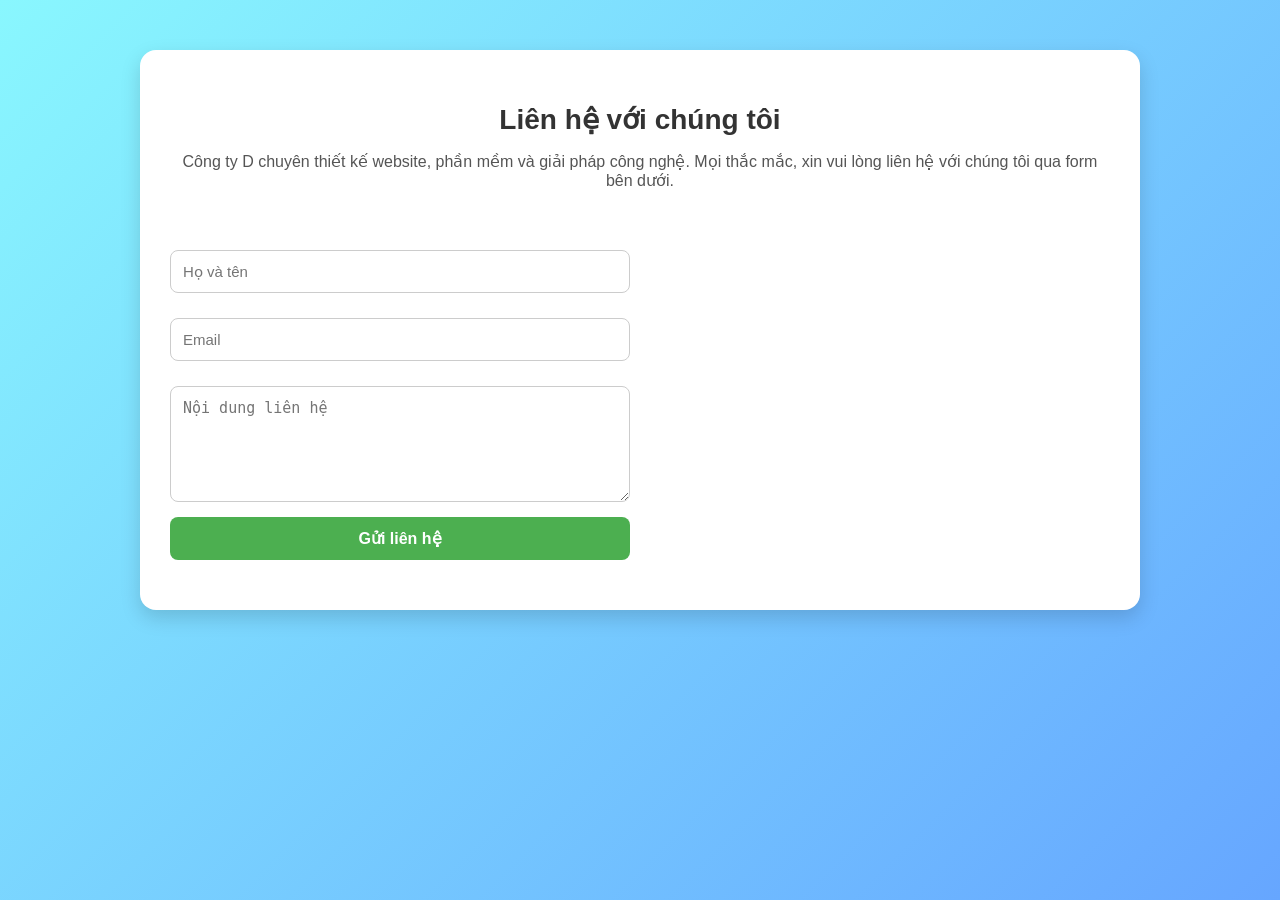
<file: lienhe.html>
<!DOCTYPE html>
<html lang="vi">
<head>
  <meta charset="UTF-8">
  <title>Liên hệ</title>
  <link rel="stylesheet" href="style.css">
</head>
<body class="lh-body">

  <div id="popup" class="lh-popup">Đã gửi liên hệ thành công!</div>

  <div class="lh-container">
    <h2>Liên hệ với chúng tôi</h2>
    <p class="lh-intro">Công ty D chuyên thiết kế website, phần mềm và giải pháp công nghệ. Mọi thắc mắc, xin vui lòng liên hệ với chúng tôi qua form bên dưới.</p>

    <div class="lh-form-map">
      <div class="lh-contact-form">
        <form onsubmit="submitContact(event)">
          <input type="text" id="name" placeholder="Họ và tên" required>
          <input type="email" id="email" placeholder="Email" required>
          <textarea id="message" rows="5" placeholder="Nội dung liên hệ" required></textarea>
          <button type="submit">Gửi liên hệ</button>
        </form>
      </div>
      <div class="lh-map">
        <iframe
          src="https://www.google.com/maps/embed?pb=!1m18!1m12!1m3!1d3918.36754493057!2d106.78287817481853!3d10.85956695747508!2m3!1f0!2f0!3f0!3m2!1i1024!2i768!4f13.1!3m3!1m2!1s0x3175272f84c3d4e5%3A0xa4c10cfac0c1a1d7!2zQ-G7rWEgdmnhu4d0IENoxqFpIE5ow6AgLSDEkMOgIFRo4bqpbmggVGjhuqVjIFRQLg!5e0!3m2!1svi!2s!4v1718967298455!5m2!1svi!2s"
          allowfullscreen="" loading="lazy" referrerpolicy="no-referrer-when-downgrade">
        </iframe>
      </div>
    </div>
  </div>
  <script>
    function submitContact(event) {
      event.preventDefault();
      const name = document.getElementById("name").value.trim();
      const email = document.getElementById("email").value.trim();
      const message = document.getElementById("message").value.trim();
      if (!name || !email || !message) return;
      const existing = JSON.parse(localStorage.getItem("contacts") || "[]");
      existing.push({ name, email, message, time: new Date().toLocaleString() });
      localStorage.setItem("contacts", JSON.stringify(existing));
      document.querySelector("form").reset();
      const popup = document.getElementById("popup");
      popup.classList.add("show");
      setTimeout(() => popup.classList.remove("show"), 3000);
    }
  </script>

</body>
</html>
</file>
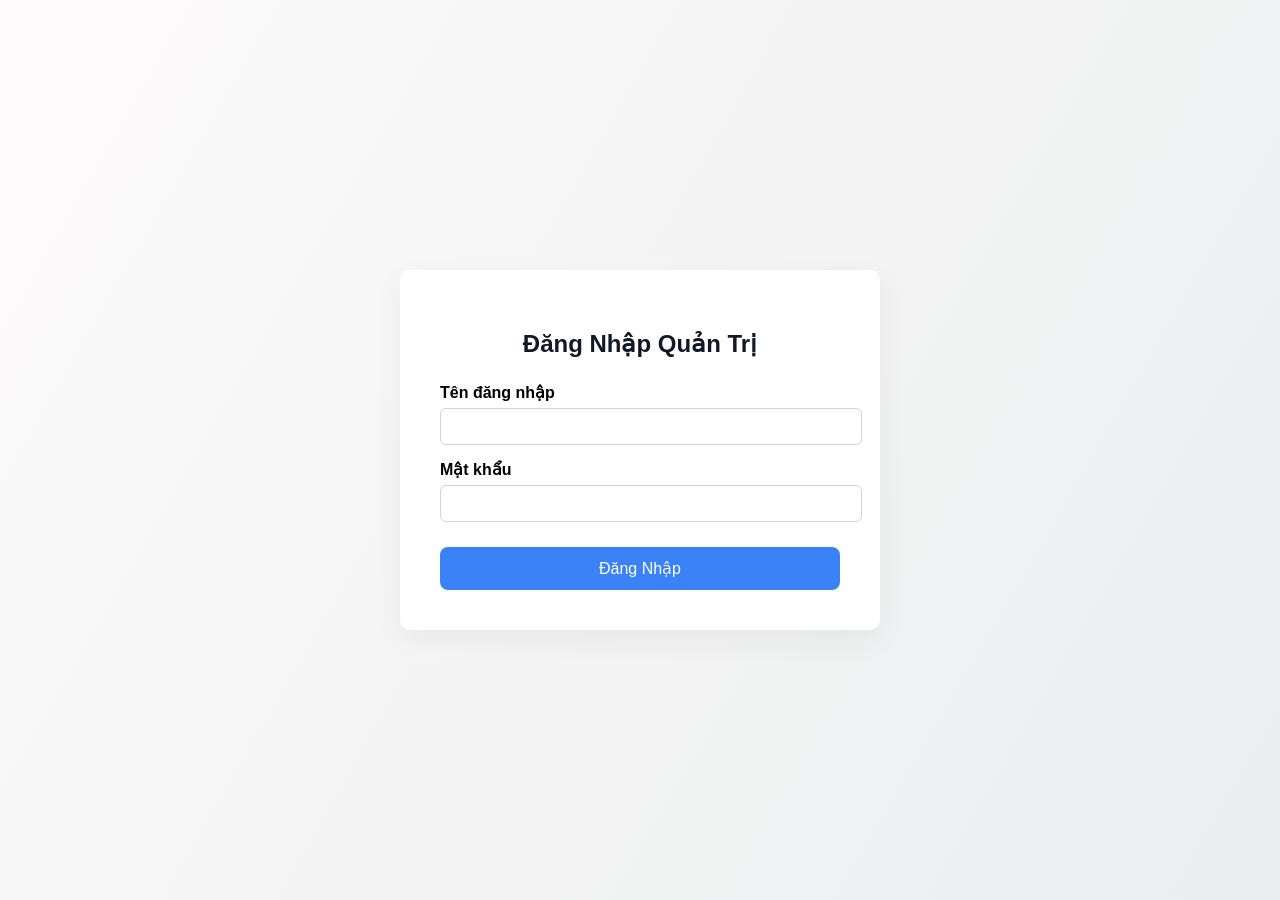
<file: login.html>
<!DOCTYPE html>
<html lang="vi">
<head>
  <meta charset="UTF-8">
  <title>Đăng Nhập Quản Trị</title>
  <style>
    body {
      font-family: 'Segoe UI', sans-serif;
      background: linear-gradient(120deg, #fdfbfb, #ebedee);
      display: flex;
      justify-content: center;
      align-items: center;
      height: 100vh;
      margin: 0;
    }
    .login-box {
      background: white;
      padding: 40px;
      border-radius: 10px;
      box-shadow: 0 10px 30px rgba(0, 0, 0, 0.05);
      width: 100%;
      max-width: 400px;
    }
    h2 {
      text-align: center;
      margin-bottom: 25px;
      color: #111827;
    }
    label {
      font-weight: bold;
      display: block;
      margin-top: 15px;
    }
    input {
      width: 100%;
      padding: 10px;
      margin-top: 6px;
      border: 1px solid #d1d5db;
      border-radius: 6px;
    }
    button {
      width: 100%;
      margin-top: 25px;
      padding: 12px;
      background-color: #3b82f6;
      color: white;
      border: none;
      border-radius: 8px;
      font-size: 1rem;
      cursor: pointer;
    }
    button:hover {
      background-color: #2563eb;
    }
    .error {
      color: red;
      text-align: center;
      margin-top: 10px;
    }
  </style>
</head>
<body>
  <form class="login-box" action="backend/login.php" method="POST">
    <h2>Đăng Nhập Quản Trị</h2>
    <label for="username">Tên đăng nhập</label>
    <input type="text" id="username" name="username" required>

    <label for="password">Mật khẩu</label>
    <input type="password" id="password" name="password" required>

    <button type="submit">Đăng Nhập</button>
  </form>
</body>
</html>
</file>
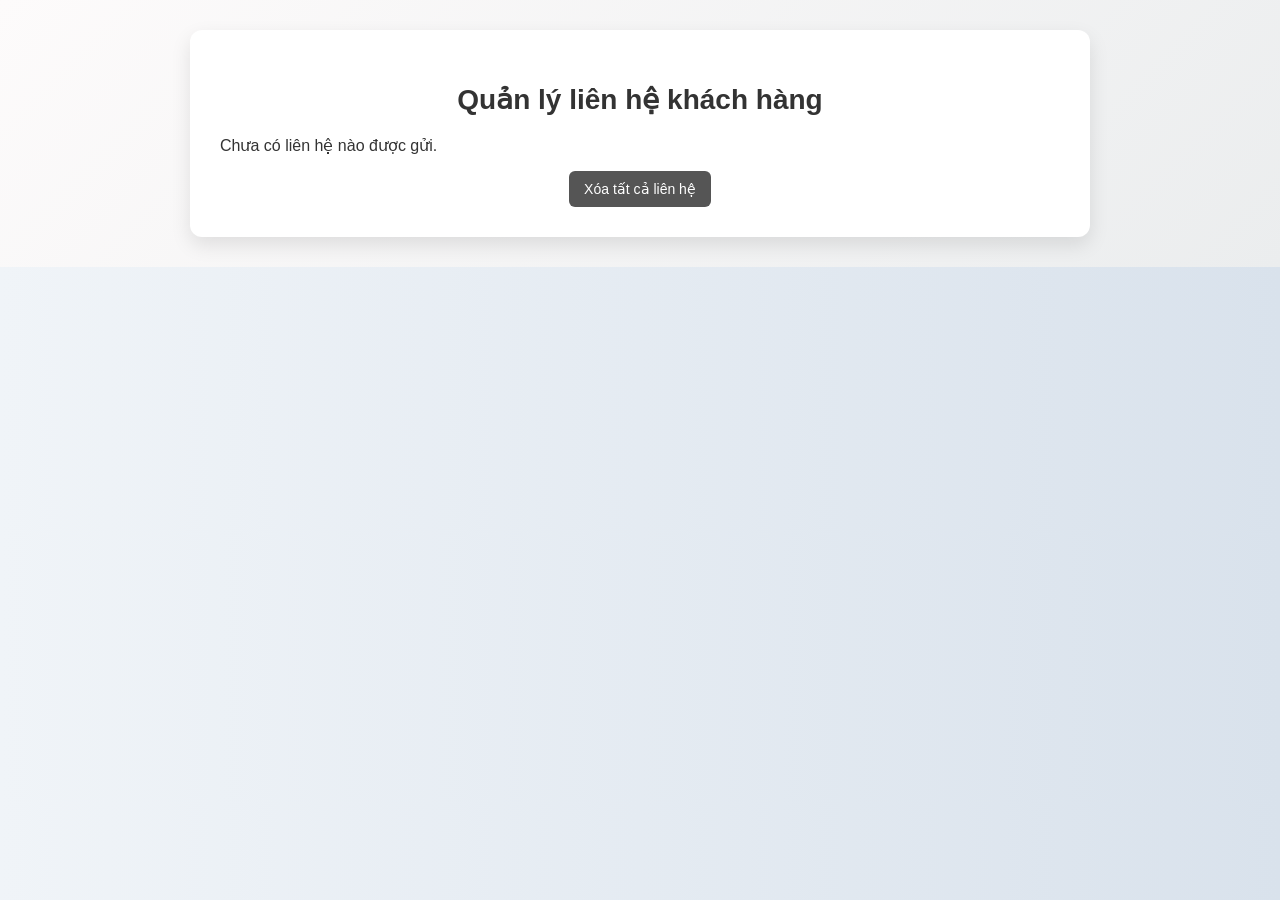
<file: QuanLyLienHe.html>
<!DOCTYPE html>
<html lang="vi">
<head>
  <meta charset="UTF-8">
  <title>Quản lý liên hệ</title>
  <link rel="stylesheet" href="style.css">
</head>
<body>
  <div id="ql-lienhe">
    <div class="ql-lh-container">
      <h2>Quản lý liên hệ khách hàng</h2>
      <div id="contactList"></div>
      <button class="ql-lh-clear-btn" onclick="clearAll()">Xóa tất cả liên hệ</button>
    </div>
  </div>

  <script>
    function loadContacts() {
      const data = JSON.parse(localStorage.getItem("contacts") || "[]");
      const list = document.getElementById("contactList");
      list.innerHTML = '';

      if (data.length === 0) {
        list.innerHTML = '<p class="empty">Chưa có liên hệ nào được gửi.</p>';
        return;
      }

      data.forEach((c, i) => {
        const div = document.createElement("div");
        div.className = "contact";
        div.innerHTML = `
          <strong>${c.name} <small>(${c.email})</small></strong>
          <p>${c.message}</p>
          <small>Gửi lúc: ${c.time}</small>
          <button onclick="deleteContact(${i})">X</button>
        `;
        list.appendChild(div);
      });
    }

    function deleteContact(index) {
      const data = JSON.parse(localStorage.getItem("contacts") || "[]");
      data.splice(index, 1);
      localStorage.setItem("contacts", JSON.stringify(data));
      loadContacts();
    }

    function clearAll() {
      if (confirm("Bạn có chắc muốn xóa toàn bộ liên hệ?")) {
        localStorage.removeItem("contacts");
        loadContacts();
      }
    }

    loadContacts();
  </script>

</body>
</html>
</file>
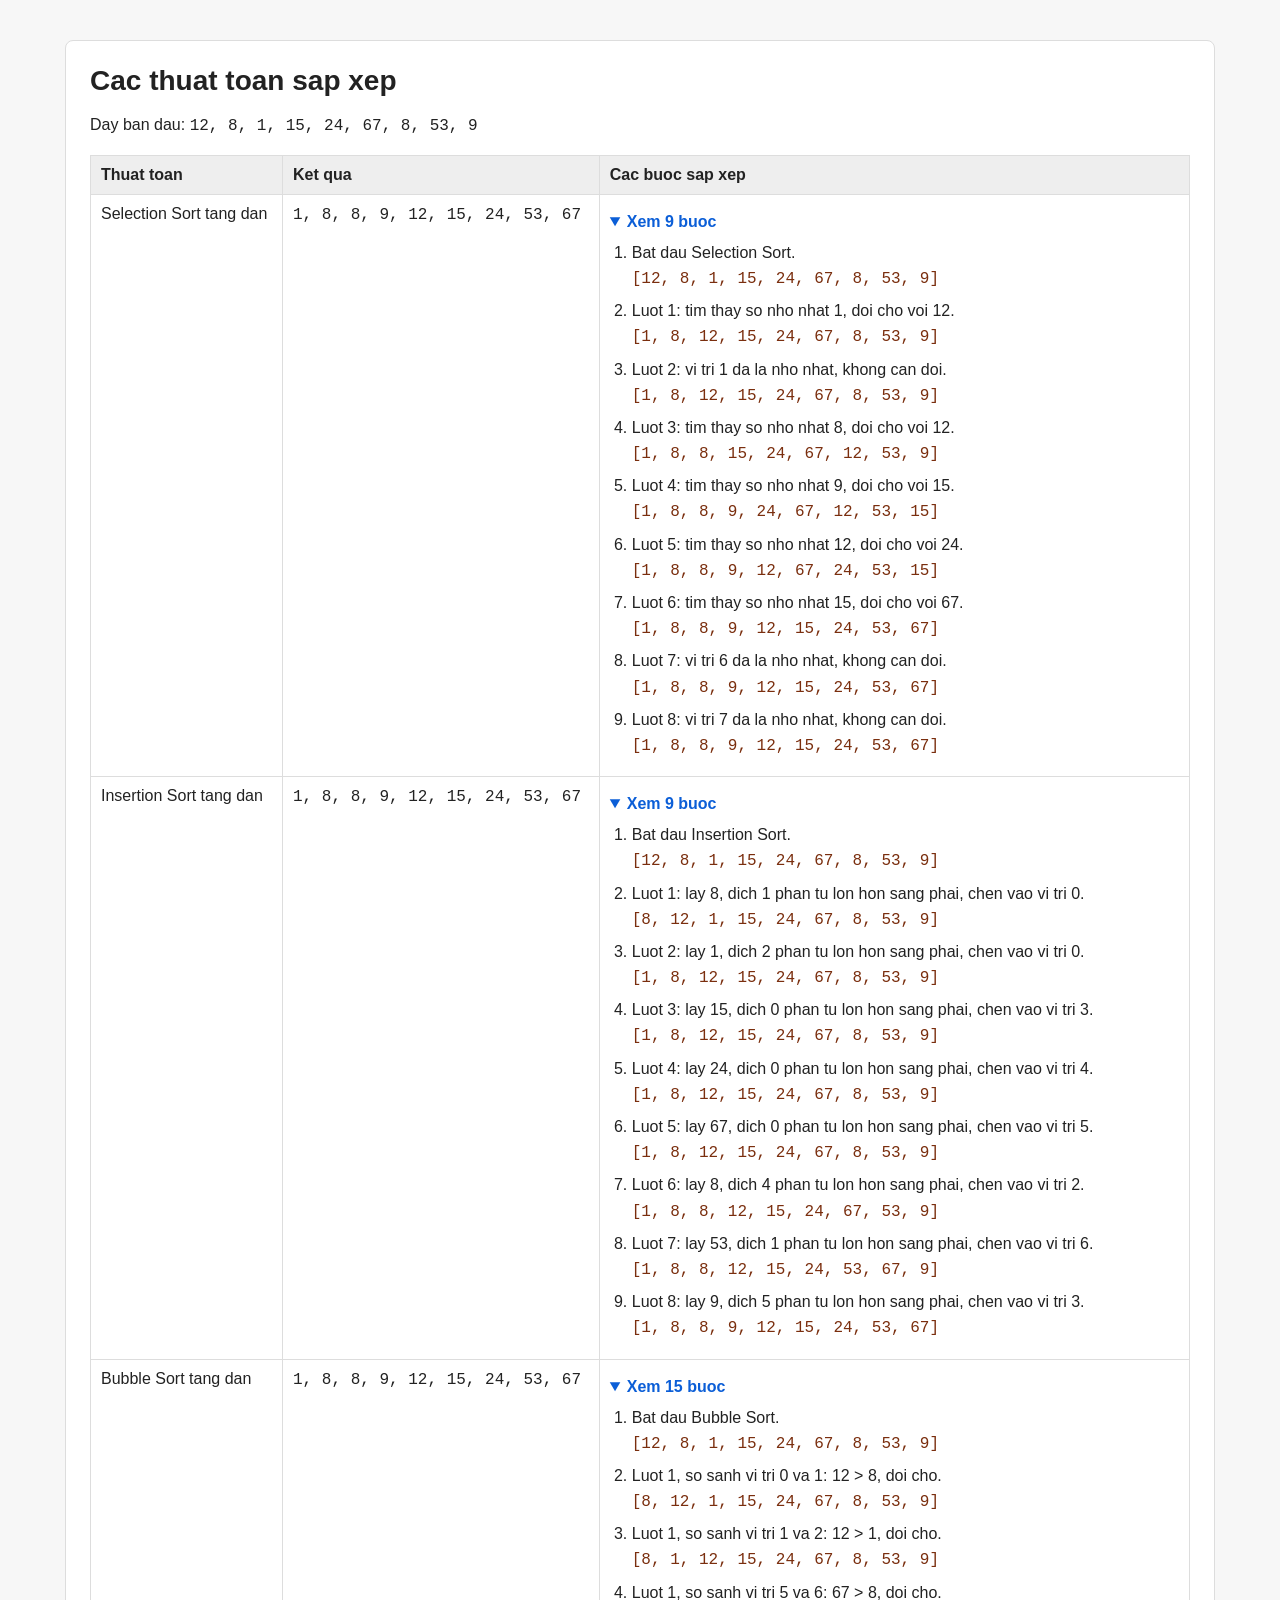
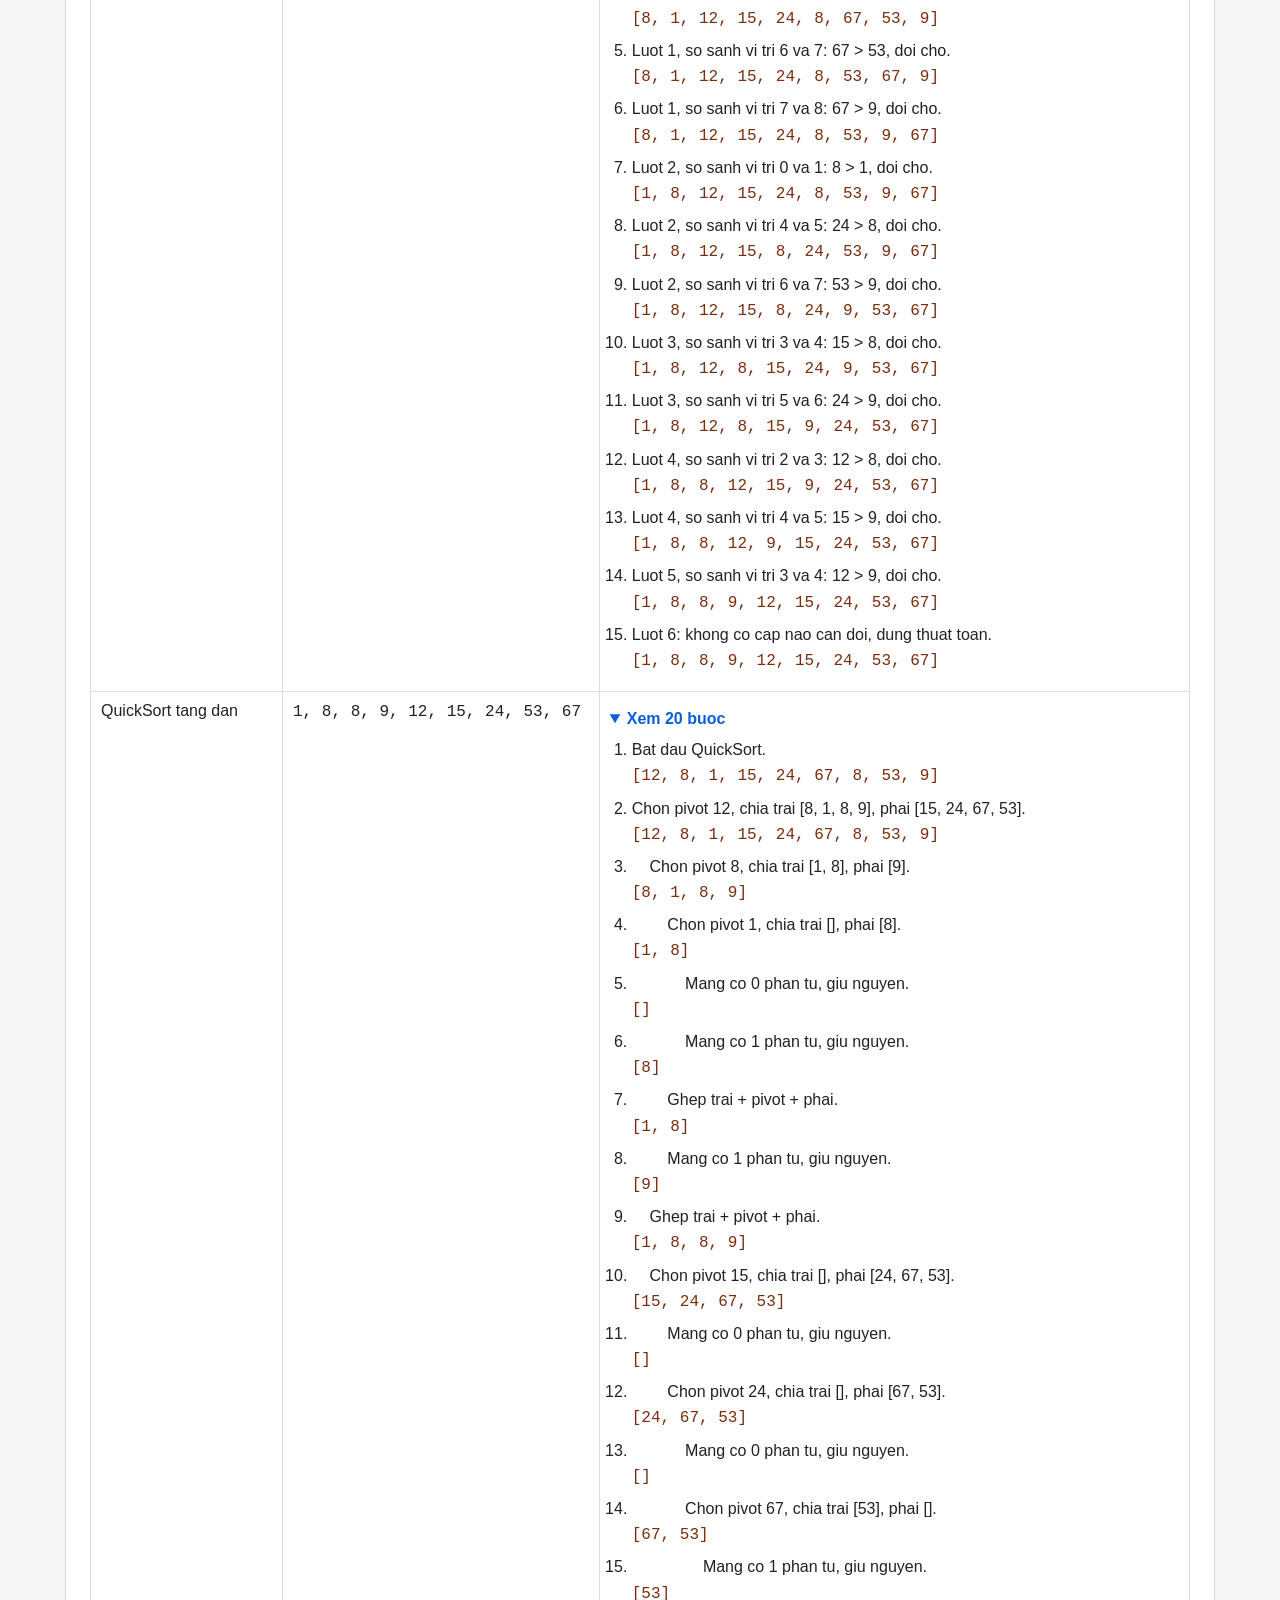
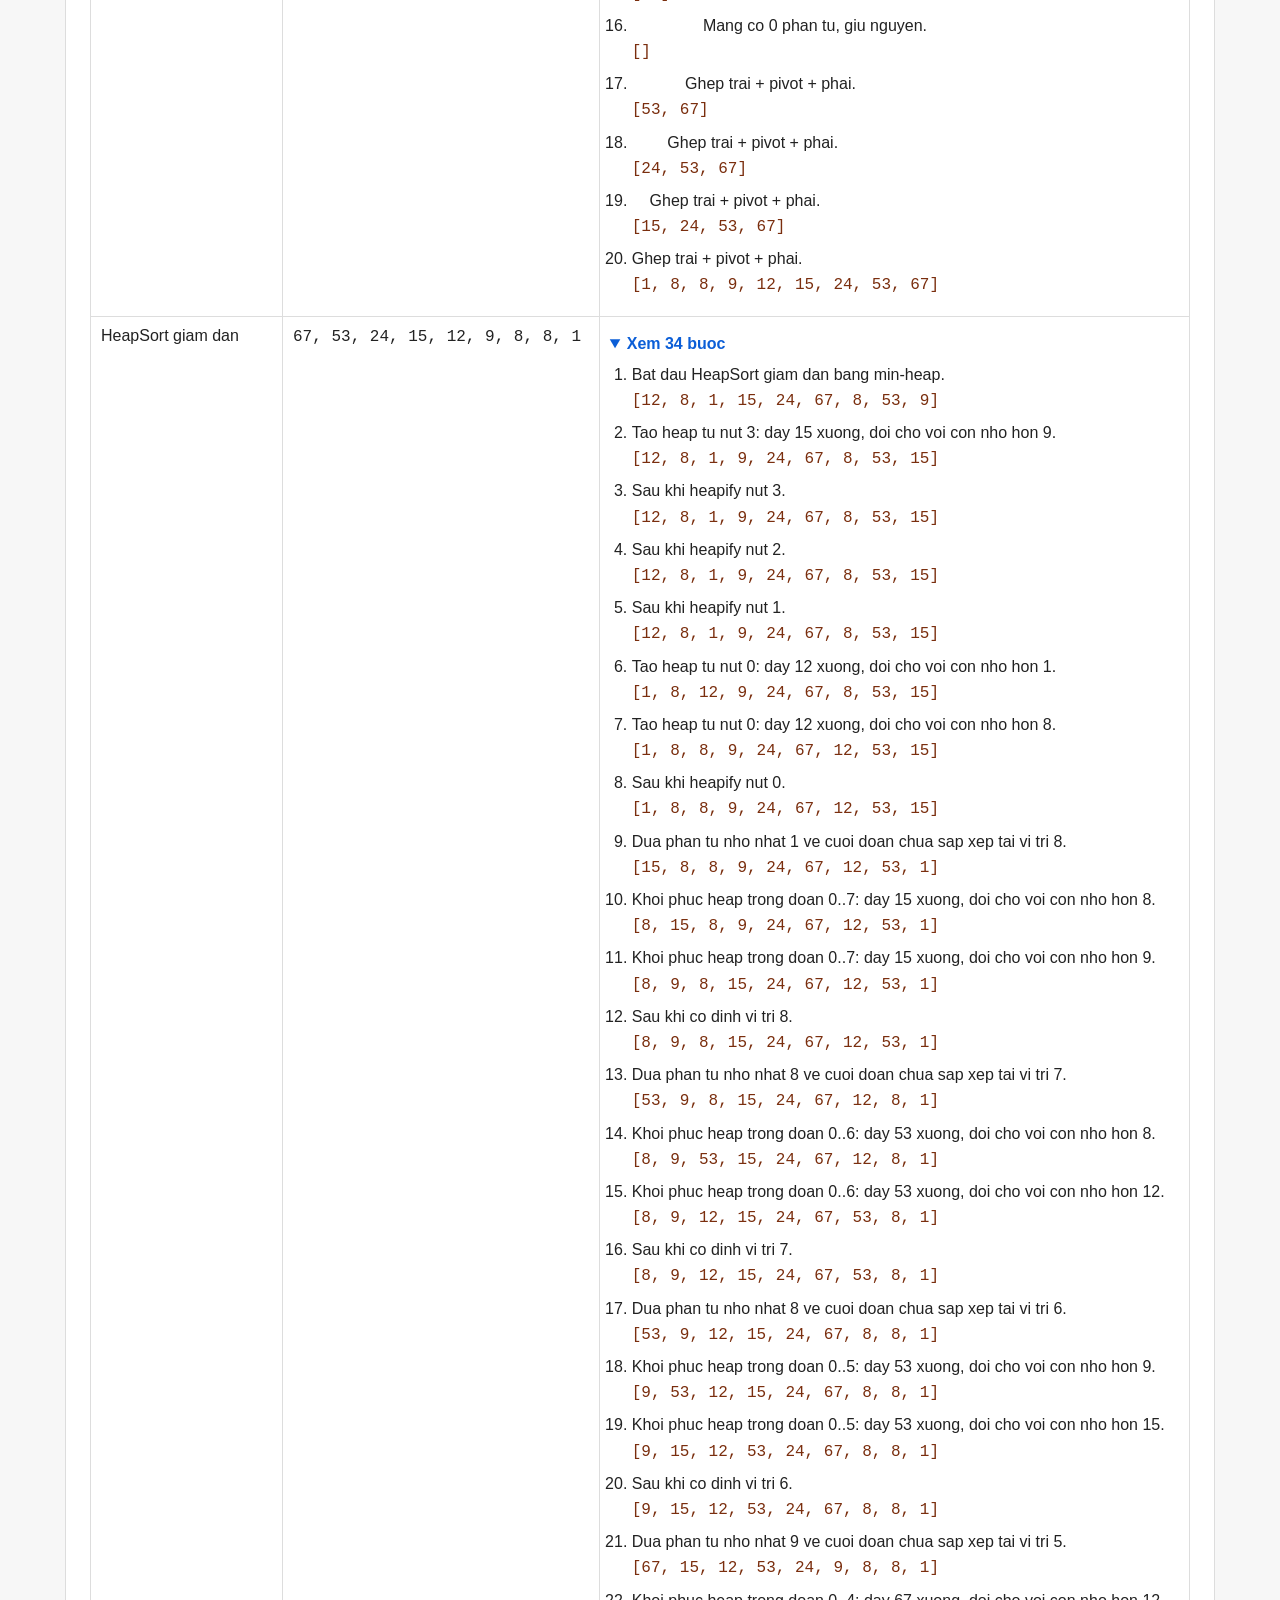
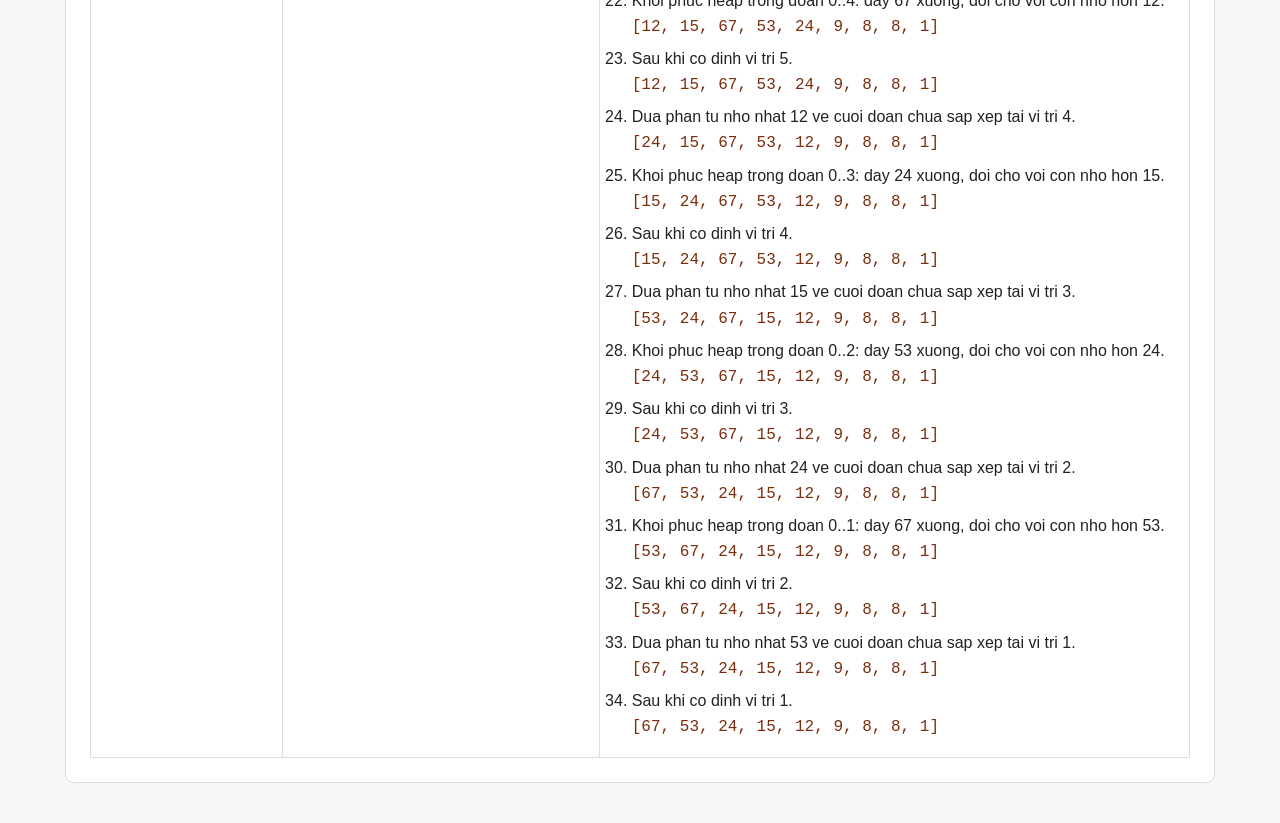
<file: SapXepThuatToan.html>
<!DOCTYPE html>
<html lang="vi">
<head>
    <meta charset="UTF-8">
    <meta name="viewport" content="width=device-width, initial-scale=1.0">
    <title>Cac thuat toan sap xep</title>
    <style>
        body {
            font-family: Arial, sans-serif;
            margin: 40px;
            color: #222;
            background: #f7f7f7;
        }

        main {
            max-width: 1100px;
            margin: 0 auto;
            background: #fff;
            border: 1px solid #ddd;
            border-radius: 8px;
            padding: 24px;
        }

        h1 {
            margin-top: 0;
            font-size: 28px;
        }

        table {
            width: 100%;
            border-collapse: collapse;
            margin-top: 20px;
        }

        th,
        td {
            border: 1px solid #ddd;
            padding: 10px;
            text-align: left;
            vertical-align: top;
        }

        th {
            background: #eeeeee;
        }

        code {
            font-size: 16px;
        }

        details {
            margin-top: 8px;
        }

        summary {
            cursor: pointer;
            color: #0b5ed7;
            font-weight: bold;
        }

        ol {
            margin: 10px 0 0;
            padding-left: 22px;
        }

        li {
            margin-bottom: 8px;
            line-height: 1.45;
        }

        .mang {
            display: block;
            margin-top: 4px;
            color: #7a2e0e;
        }
    </style>
</head>
<body>
    <main>
        <h1>Cac thuat toan sap xep</h1>
        <p>Day ban dau: <code id="mang-ban-dau"></code></p>

        <table>
            <thead>
                <tr>
                    <th>Thuat toan</th>
                    <th>Ket qua</th>
                    <th>Cac buoc sap xep</th>
                </tr>
            </thead>
            <tbody id="ket-qua"></tbody>
        </table>
    </main>

    <script>
        const mangBanDau = [12, 8, 1, 15, 24, 67, 8, 53, 9];

        function hienThiMang(mang) {
            return `[${mang.join(', ')}]`;
        }

        function themBuoc(cacBuoc, noiDung, mang) {
            cacBuoc.push(`${noiDung}<code class="mang">${hienThiMang(mang)}</code>`);
        }

        function selectionSort(mang) {
            const a = [...mang];
            const cacBuoc = [];

            themBuoc(cacBuoc, 'Bat dau Selection Sort.', a);

            for (let i = 0; i < a.length - 1; i++) {
                let viTriNhoNhat = i;

                for (let j = i + 1; j < a.length; j++) {
                    if (a[j] < a[viTriNhoNhat]) {
                        viTriNhoNhat = j;
                    }
                }

                if (viTriNhoNhat !== i) {
                    const giaTriDau = a[i];
                    const giaTriNhoNhat = a[viTriNhoNhat];
                    [a[i], a[viTriNhoNhat]] = [a[viTriNhoNhat], a[i]];
                    themBuoc(
                        cacBuoc,
                        `Luot ${i + 1}: tim thay so nho nhat ${giaTriNhoNhat}, doi cho voi ${giaTriDau}.`,
                        a
                    );
                } else {
                    themBuoc(cacBuoc, `Luot ${i + 1}: vi tri ${i} da la nho nhat, khong can doi.`, a);
                }
            }

            return { ketQua: a, cacBuoc };
        }

        function insertionSort(mang) {
            const a = [...mang];
            const cacBuoc = [];

            themBuoc(cacBuoc, 'Bat dau Insertion Sort.', a);

            for (let i = 1; i < a.length; i++) {
                const x = a[i];
                let j = i - 1;
                let soLanDich = 0;

                while (j >= 0 && a[j] > x) {
                    a[j + 1] = a[j];
                    j--;
                    soLanDich++;
                }

                a[j + 1] = x;
                themBuoc(
                    cacBuoc,
                    `Luot ${i}: lay ${x}, dich ${soLanDich} phan tu lon hon sang phai, chen vao vi tri ${j + 1}.`,
                    a
                );
            }

            return { ketQua: a, cacBuoc };
        }

        function bubbleSort(mang) {
            const a = [...mang];
            const cacBuoc = [];

            themBuoc(cacBuoc, 'Bat dau Bubble Sort.', a);

            for (let i = 0; i < a.length - 1; i++) {
                let daDoiCho = false;

                for (let j = 0; j < a.length - i - 1; j++) {
                    if (a[j] > a[j + 1]) {
                        const trai = a[j];
                        const phai = a[j + 1];
                        [a[j], a[j + 1]] = [a[j + 1], a[j]];
                        daDoiCho = true;
                        themBuoc(
                            cacBuoc,
                            `Luot ${i + 1}, so sanh vi tri ${j} va ${j + 1}: ${trai} > ${phai}, doi cho.`,
                            a
                        );
                    }
                }

                if (!daDoiCho) {
                    themBuoc(cacBuoc, `Luot ${i + 1}: khong co cap nao can doi, dung thuat toan.`, a);
                    break;
                }
            }

            return { ketQua: a, cacBuoc };
        }

        function quickSort(mang) {
            const cacBuoc = [];

            function sapXepNhanh(a, muc) {
                if (a.length <= 1) {
                    themBuoc(cacBuoc, `${'&nbsp;'.repeat(muc * 4)}Mang co ${a.length} phan tu, giu nguyen.`, a);
                    return a;
                }

                const pivot = a[0];
                const trai = [];
                const phai = [];

                for (let i = 1; i < a.length; i++) {
                    if (a[i] <= pivot) {
                        trai.push(a[i]);
                    } else {
                        phai.push(a[i]);
                    }
                }

                themBuoc(
                    cacBuoc,
                    `${'&nbsp;'.repeat(muc * 4)}Chon pivot ${pivot}, chia trai ${hienThiMang(trai)}, phai ${hienThiMang(phai)}.`,
                    a
                );

                const traiDaSapXep = sapXepNhanh(trai, muc + 1);
                const phaiDaSapXep = sapXepNhanh(phai, muc + 1);
                const ketQua = [...traiDaSapXep, pivot, ...phaiDaSapXep];

                themBuoc(cacBuoc, `${'&nbsp;'.repeat(muc * 4)}Ghep trai + pivot + phai.`, ketQua);
                return ketQua;
            }

            themBuoc(cacBuoc, 'Bat dau QuickSort.', mang);
            return { ketQua: sapXepNhanh([...mang], 0), cacBuoc };
        }

        function pushDownMinHeap(a, first, last, cacBuoc, nhan) {
            let r = first;

            while (r * 2 + 1 <= last) {
                const left = r * 2 + 1;
                const right = left + 1;
                let child = left;

                if (right <= last && a[right] < a[left]) {
                    child = right;
                }

                if (a[r] <= a[child]) {
                    break;
                }

                const cha = a[r];
                const con = a[child];
                [a[r], a[child]] = [a[child], a[r]];
                themBuoc(cacBuoc, `${nhan}: day ${cha} xuong, doi cho voi con nho hon ${con}.`, a);
                r = child;
            }
        }

        function heapSortGiamDan(mang) {
            const a = [...mang];
            const n = a.length;
            const cacBuoc = [];

            themBuoc(cacBuoc, 'Bat dau HeapSort giam dan bang min-heap.', a);

            for (let i = Math.floor(n / 2) - 1; i >= 0; i--) {
                pushDownMinHeap(a, i, n - 1, cacBuoc, `Tao heap tu nut ${i}`);
                themBuoc(cacBuoc, `Sau khi heapify nut ${i}.`, a);
            }

            for (let i = n - 1; i > 0; i--) {
                const nhoNhat = a[0];
                [a[0], a[i]] = [a[i], a[0]];
                themBuoc(cacBuoc, `Dua phan tu nho nhat ${nhoNhat} ve cuoi doan chua sap xep tai vi tri ${i}.`, a);
                pushDownMinHeap(a, 0, i - 1, cacBuoc, `Khoi phuc heap trong doan 0..${i - 1}`);
                themBuoc(cacBuoc, `Sau khi co dinh vi tri ${i}.`, a);
            }

            return { ketQua: a, cacBuoc };
        }

        const ketQua = [
            ['Selection Sort tang dan', selectionSort(mangBanDau)],
            ['Insertion Sort tang dan', insertionSort(mangBanDau)],
            ['Bubble Sort tang dan', bubbleSort(mangBanDau)],
            ['QuickSort tang dan', quickSort(mangBanDau)],
            ['HeapSort giam dan', heapSortGiamDan(mangBanDau)],
        ];

        document.getElementById('mang-ban-dau').textContent = mangBanDau.join(', ');
        document.getElementById('ket-qua').innerHTML = ketQua.map(([ten, duLieu]) => `
            <tr>
                <td>${ten}</td>
                <td><code>${duLieu.ketQua.join(', ')}</code></td>
                <td>
                    <details open>
                        <summary>Xem ${duLieu.cacBuoc.length} buoc</summary>
                        <ol>
                            ${duLieu.cacBuoc.map((buoc) => `<li>${buoc}</li>`).join('')}
                        </ol>
                    </details>
                </td>
            </tr>
        `).join('');
    </script>
</body>
</html>
</file>
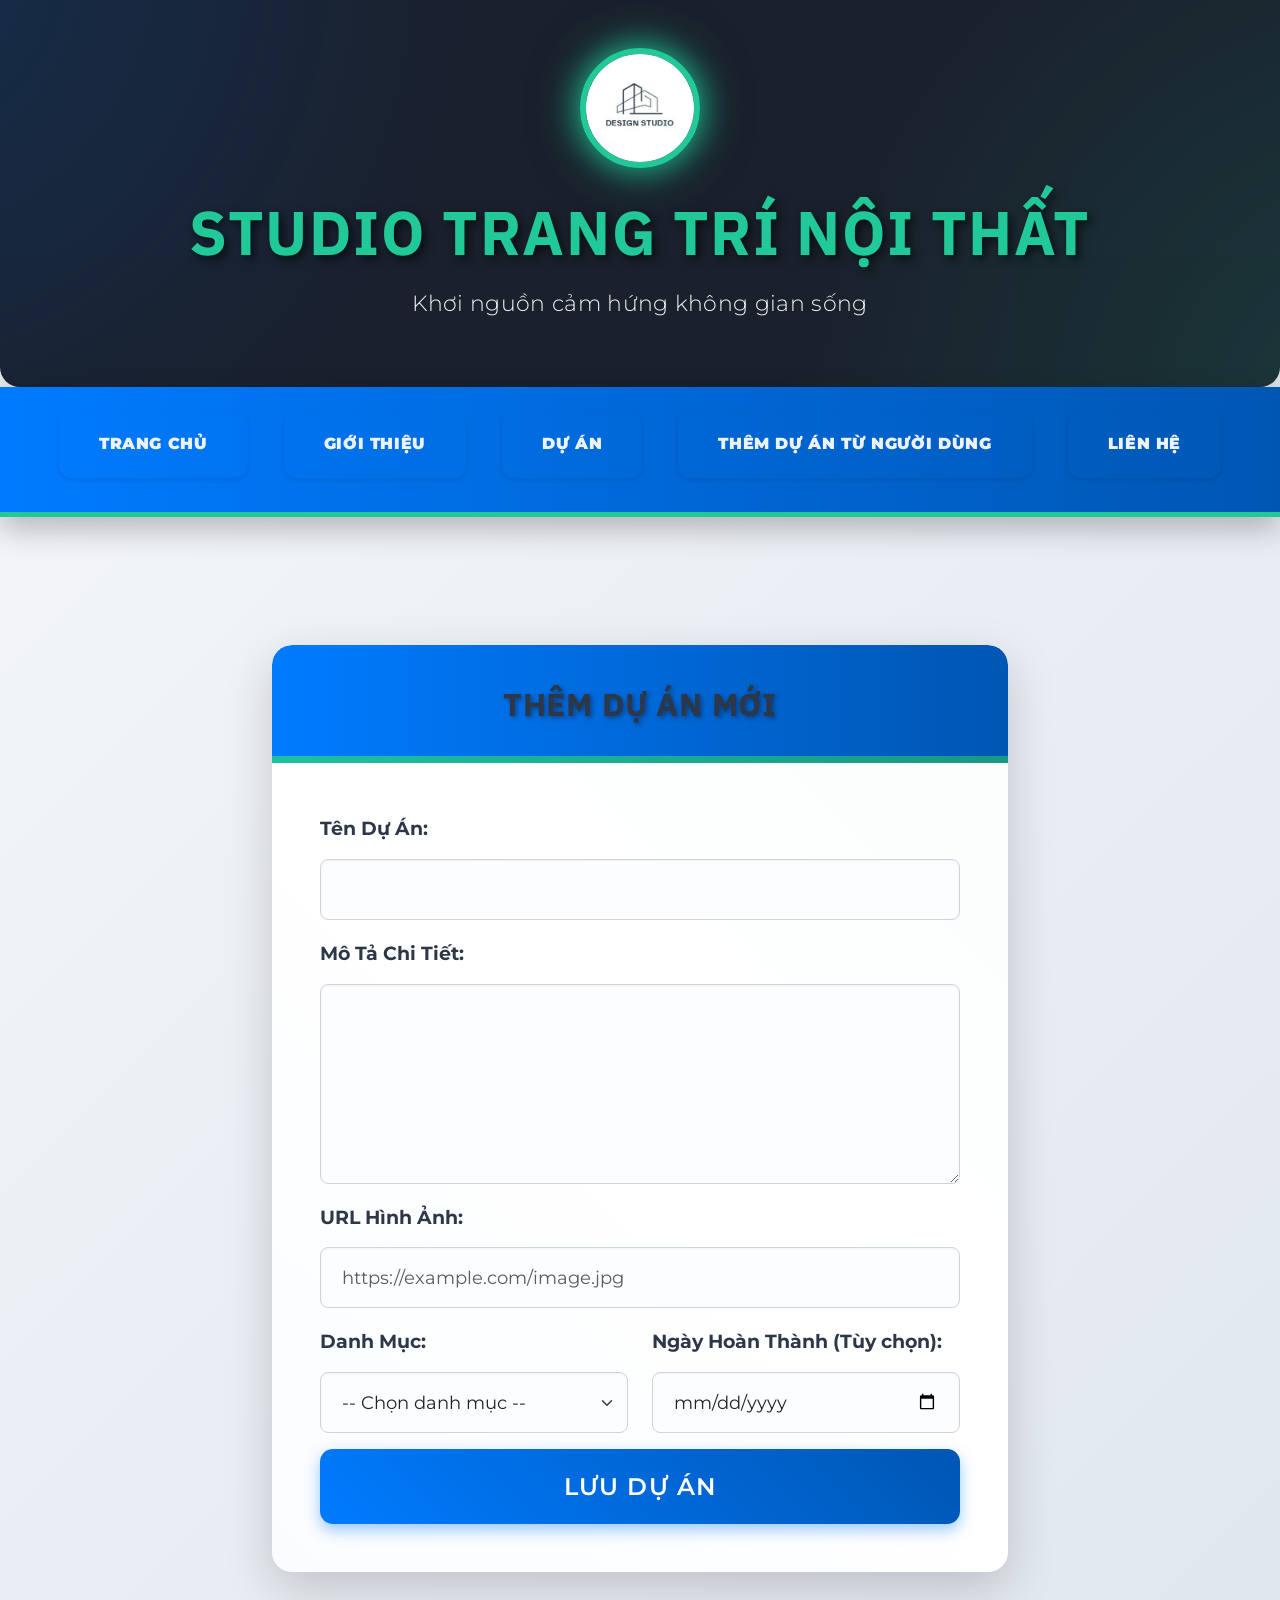
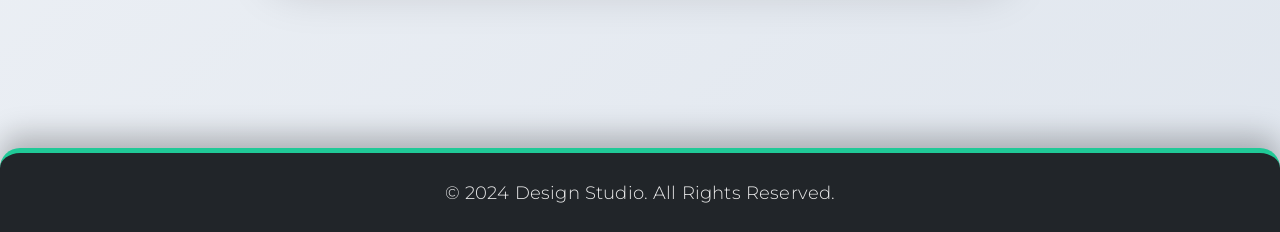
<file: ThemDuAn.html>
<!DOCTYPE html>
<html lang="vi">

<head>
    <meta charset="UTF-8">
    <meta name="viewport" content="width=device-width, initial-scale=1.0">
    <title>Thêm Dự Án Mới - Quản Trị</title>
    <link href="https://cdn.jsdelivr.net/npm/bootstrap@5.3.3/dist/css/bootstrap.min.css" rel="stylesheet">
    <!-- CSS đã được nhúng trực tiếp vào đây -->
    <style>
        /* Import Google Fonts for a modern, clean look */
        @import url('https://fonts.googleapis.com/css2?family=IBM+Plex+Sans:wght@300;400;600;700&family=Montserrat:wght@300;400;600;700&display=swap');

        :root {
            --primary-color: #007bff; /* Vibrant Blue */
            --primary-dark: #0056b3;
            --accent-color: #20c997; /* Fresh Teal/Green */
            --accent-dark: #1aa07f;
            --dark-bg: #1a202c; /* Deeper, richer dark background */
            --light-bg-gradient-start: #f5f7fa; /* Very light, clean start */
            --light-bg-gradient-end: #e0e6ee; /* Slightly darker end */
            --text-color-dark: #2d3748; /* Darker text for readability */
            --text-color-light: #edf2f7; /* Light text for dark backgrounds */
            --card-bg: #ffffff;
            --border-radius-xl: 1.25rem; /* Extra large border radius */
            --border-radius-lg: 0.8rem;
            --border-radius-sm: 0.5rem;
            --box-shadow-subtle: 0 0.6rem 1.5rem rgba(0, 0, 0, 0.08); /* Lighter, broader shadow */
            --box-shadow-elevated: 0 1rem 2.5rem rgba(0, 0, 0, 0.15); /* More pronounced shadow */
            --transition-speed: 0.3s;
            --transition-ease: cubic-bezier(0.25, 0.8, 0.25, 1); /* Material Design-like ease */
        }

        body {
            font-family: 'Montserrat', sans-serif; /* Changed to Montserrat for body */
            line-height: 1.8;
            color: var(--text-color-dark);
            /* Modern, subtle gradient background with a hint of texture */
            background: linear-gradient(135deg, var(--light-bg-gradient-start) 0%, var(--light-bg-gradient-end) 100%);
            min-height: 100vh;
            display: flex;
            flex-direction: column;
            overflow-x: hidden; /* Prevent horizontal scroll */
        }

        h1, h2, h3, h4, h5, h6 {
            font-family: 'IBM Plex Sans', sans-serif;
            color: var(--text-color-dark);
            font-weight: 700;
            margin-bottom: 1rem;
        }

        /* --- Header Styling --- */
        header {
            background: var(--dark-bg);
            color: var(--text-color-light);
            padding: 3rem 0; /* More padding for grandeur */
            text-align: center;
            box-shadow: var(--box-shadow-elevated);
            display: flex;
            flex-direction: column;
            align-items: center;
            gap: 1.8rem; /* More space */
            position: relative;
            overflow: hidden;
            border-bottom-left-radius: var(--border-radius-xl); /* Rounded bottom corners */
            border-bottom-right-radius: var(--border-radius-xl);
            animation: fadeInDown 0.8s var(--transition-ease); /* Fade in from top */
        }

        @keyframes fadeInDown {
            from {
                opacity: 0;
                transform: translateY(-20px);
            }
            to {
                opacity: 1;
                transform: translateY(0);
            }
        }

        /* Dynamic background pattern/effect for 4.0 feel */
        header::before {
            content: '';
            position: absolute;
            top: -50%;
            left: -50%;
            width: 200%;
            height: 200%;
            background: radial-gradient(circle at 20% 20%, rgba(0, 123, 255, 0.2) 0%, transparent 30%),
                        radial-gradient(circle at 80% 80%, rgba(32, 201, 151, 0.2) 0%, transparent 30%);
            opacity: 0.8;
            z-index: 0;
            animation: headerBgPan 20s infinite alternate ease-in-out; /* Slower, panning animation */
        }

        @keyframes headerBgPan {
            from {
                transform: translate(0, 0);
            }
            to {
                transform: translate(-10%, -10%);
            }
        }

        header .logo {
            width: 120px; /* Even larger logo */
            height: 120px;
            border-radius: 50%;
            object-fit: cover;
            border: 6px solid var(--accent-color); /* Thicker accent border */
            box-shadow: 0 0 30px rgba(32, 201, 151, 0.8), 0 0 50px rgba(32, 201, 151, 0.5); /* Stronger, layered glow */
            position: relative;
            z-index: 1;
            transition: transform var(--transition-speed) var(--transition-ease);
        }

        header .logo:hover {
            transform: scale(1.1); /* More pronounced scale on hover */
        }

        header .text-center {
            position: relative;
            z-index: 1;
        }

        header h1 {
            color: var(--accent-color);
            margin-bottom: 0.8rem;
            font-size: 3.8rem; /* Even larger title */
            text-shadow: 4px 4px 10px rgba(0, 0, 0, 0.6); /* Stronger, deeper shadow */
            letter-spacing: 0.1rem; /* More spacing */
            transition: color var(--transition-speed) var(--transition-ease);
        }

        header h1:hover {
            color: #4df0c3; /* Brighter accent on hover */
        }

        header p {
            font-size: 1.4rem; /* Larger subtitle */
            color: rgba(255, 255, 255, 0.95); /* Almost fully opaque */
            font-weight: 300;
            letter-spacing: 0.02rem;
        }

        /* --- Navigation Styling --- */
        nav {
            background: linear-gradient(to right, var(--primary-color), var(--primary-dark)); /* Gradient nav background */
            text-align: center;
            padding: 1.5rem 0; /* More padding */
            box-shadow: 0 0.8rem 1.8rem rgba(0, 0, 0, 0.25); /* Deeper shadow */
            position: sticky;
            top: 0;
            z-index: 1000;
            border-bottom: 5px solid var(--accent-color); /* Thicker accent border */
            animation: slideInDown 0.8s var(--transition-ease) 0.2s forwards; /* Delayed slide in */
            opacity: 0; /* Start hidden for animation */
        }

        @keyframes slideInDown {
            from {
                opacity: 0;
                transform: translateY(-50px);
            }
            to {
                opacity: 1;
                transform: translateY(0);
            }
        }

        nav a {
            color: var(--text-color-light);
            text-decoration: none;
            padding: 1.2rem 2.5rem; /* More padding */
            font-weight: 600;
            transition: all var(--transition-speed) var(--transition-ease);
            border-radius: var(--border-radius-lg); /* Larger radius for buttons */
            margin: 0 1rem; /* More margin */
            display: inline-block;
            letter-spacing: 0.04rem;
            position: relative;
            overflow: hidden;
            z-index: 1;
            box-shadow: 0 2px 5px rgba(0, 0, 0, 0.1);
        }

        nav a::before {
            content: '';
            position: absolute;
            top: 0;
            left: -100%;
            width: 100%;
            height: 100%;
            background: rgba(255, 255, 255, 0.15); /* More visible shine */
            transition: left 0.4s ease-out;
            z-index: -1;
        }

        nav a:hover::before {
            left: 0;
        }

        nav a:hover,
        nav a:focus {
            background-color: var(--primary-dark); /* Darker shade on hover */
            transform: translateY(-5px) scale(1.02); /* More pronounced lift and slight scale */
            box-shadow: 0 10px 20px rgba(0, 0, 0, 0.5); /* Deeper shadow */
            color: white;
            text-shadow: 0 0 5px rgba(255, 255, 255, 0.5); /* Subtle text glow */
        }

        /* --- Main Content Area --- */
        main {
            flex: 1;
            padding-top: 5rem; /* More space below sticky nav */
            padding-bottom: 5rem;
        }

        .card {
            border: none;
            border-radius: var(--border-radius-xl); /* Extra large border radius */
            box-shadow: var(--box-shadow-elevated); /* More prominent shadow */
            transition: transform 0.4s var(--transition-ease), box-shadow 0.4s var(--transition-ease);
            background-color: var(--card-bg);
            overflow: hidden; /* Ensure rounded corners for header/body */
            position: relative; /* For subtle background effects */
        }

        .card::before {
            content: '';
            position: absolute;
            top: 0;
            left: 0;
            width: 100%;
            height: 100%;
            background: linear-gradient(45deg, rgba(0, 123, 255, 0.02), transparent 50%, rgba(32, 201, 151, 0.02));
            z-index: 0;
            pointer-events: none;
        }

        .card:hover {
            transform: translateY(-12px) scale(1.01); /* Even more pronounced lift and slight scale */
            box-shadow: 0 1.5rem 3.5rem rgba(0, 0, 0, 0.25); /* Deeper, broader shadow on hover */
        }

        .card-header {
            background: linear-gradient(to right, var(--primary-color), var(--primary-dark)); /* Gradient header */
            color: var(--text-color-light) !important;
            font-weight: 700;
            font-size: 2.5rem; /* Larger header text */
            padding: 2.5rem; /* More padding */
            border-bottom: none;
            border-top-left-radius: var(--border-radius-xl) !important;
            border-top-right-radius: var(--border-radius-xl) !important;
            letter-spacing: 0.05rem;
            text-shadow: 2px 2px 5px rgba(0, 0, 0, 0.4);
            position: relative;
            overflow: hidden;
        }

        .card-header::after {
            content: '';
            position: absolute;
            bottom: 0;
            left: 0;
            width: 100%;
            height: 7px; /* Thicker accent line */
            background: linear-gradient(to right, var(--accent-color), var(--accent-dark)); /* Gradient accent line */
            opacity: 0.9;
        }

        .card-body {
            padding: 3rem !important; /* More internal padding */
            position: relative;
            z-index: 1;
        }

        .form-label {
            font-size: 1.2rem; /* Larger label */
            color: var(--text-color-dark);
            margin-bottom: 0.8rem;
            font-weight: 600;
            transition: color var(--transition-speed) var(--transition-ease);
        }

        .form-label:hover {
            color: var(--primary-color); /* Primary color on hover */
        }

        .form-control, .form-select {
            border-radius: var(--border-radius-sm);
            border: 1px solid #cdd4df;
            padding: 1rem 1.3rem; /* More padding */
            font-size: 1.15rem; /* Larger font */
            transition: all var(--transition-speed) var(--transition-ease);
            background-color: #fcfdff;
            box-shadow: inset 0 1px 3px rgba(0, 0, 0, 0.05); /* Subtle inner shadow */
        }

        .form-control:focus, .form-select:focus {
            border-color: var(--primary-color);
            box-shadow: 0 0 0 0.4rem rgba(0, 123, 255, 0.4), inset 0 1px 3px rgba(0, 0, 0, 0.1); /* Larger, more prominent focus ring */
            outline: none;
            background-color: white;
        }

        textarea.form-control {
            resize: vertical;
            min-height: 200px; /* Even taller textarea */
        }

        .btn-primary {
            background: linear-gradient(45deg, var(--primary-color), var(--primary-dark)); /* Gradient button */
            border: none; /* Remove default border */
            padding: 1.2rem 3rem; /* More padding */
            font-size: 1.5rem; /* Larger font */
            font-weight: 600;
            border-radius: var(--border-radius-lg); /* Larger radius */
            transition: all 0.4s var(--transition-ease);
            box-shadow: 0 6px 15px rgba(0, 123, 255, 0.4); /* Deeper shadow */
            letter-spacing: 0.07rem;
            position: relative;
            overflow: hidden;
            z-index: 1;
            text-transform: uppercase; /* Uppercase text */
        }

        .btn-primary::before {
            content: '';
            position: absolute;
            top: 0;
            left: -120%; /* Start further left */
            width: 50%; /* Shorter shine */
            height: 100%;
            background: rgba(255, 255, 255, 0.4); /* Brighter shine */
            transform: skewX(-20deg); /* Skewed shine */
            transition: all 0.8s cubic-bezier(0.165, 0.84, 0.44, 1);
            z-index: -1;
        }

        .btn-primary:hover::before {
            left: 120%; /* End further right */
        }

        .btn-primary:hover {
            background: linear-gradient(45deg, var(--primary-dark), var(--primary-color)); /* Reverse gradient on hover */
            transform: translateY(-7px) scale(1.02); /* Even more pronounced lift and slight scale */
            box-shadow: 0 10px 25px rgba(0, 123, 255, 0.6); /* Stronger, broader shadow */
            color: white;
            text-shadow: 0 0 8px rgba(255, 255, 255, 0.7); /* More prominent text glow */
        }

        /* --- Footer Styling --- */
        footer {
            background: var(--dark-bg);
            color: var(--text-color-light);
            padding: 3rem 0; /* More padding */
            margin-top: auto;
            box-shadow: 0 -0.8rem 1.8rem rgba(0, 0, 0, 0.25);
            border-top: 5px solid var(--accent-color); /* Thicker accent border */
            border-top-left-radius: var(--border-radius-xl); /* Rounded top corners */
            border-top-right-radius: var(--border-radius-xl);
            animation: fadeInUp 0.8s var(--transition-ease) 0.4s forwards; /* Delayed fade in from bottom */
            opacity: 0; /* Start hidden for animation */
        }

        @keyframes fadeInUp {
            from {
                opacity: 0;
                transform: translateY(20px);
            }
            to {
                opacity: 1;
                transform: translateY(0);
            }
        }

        footer p {
            margin-bottom: 0;
            font-size: 1.1rem; /* Slightly larger font */
            color: rgba(255, 255, 255, 0.9); /* More opaque */
            font-weight: 300;
            letter-spacing: 0.01rem;
        }

        /* --- Responsive Adjustments --- */
        @media (max-width: 992px) {
            header {
                padding: 2rem 0;
                border-bottom-left-radius: var(--border-radius-lg);
                border-bottom-right-radius: var(--border-radius-lg);
            }
            header .logo {
                width: 100px;
                height: 100px;
            }
            header h1 {
                font-size: 3rem;
            }
            header p {
                font-size: 1.2rem;
            }
            nav {
                padding: 1rem 0;
                border-bottom: 4px solid var(--accent-color);
            }
            nav a {
                padding: 0.9rem 1.8rem;
                margin: 0 0.6rem;
                font-size: 1rem;
            }
            main {
                padding-top: 4rem;
                padding-bottom: 4rem;
            }
            .card {
                border-radius: var(--border-radius-lg);
            }
            .card-header {
                font-size: 2.2rem;
                padding: 2rem;
                border-top-left-radius: var(--border-radius-lg) !important;
                border-top-right-radius: var(--border-radius-lg) !important;
            }
            .card-body {
                padding: 2.5rem !important;
            }
            .form-label {
                font-size: 1.1rem;
            }
            .form-control, .form-select {
                padding: 0.9rem 1.1rem;
                font-size: 1.05rem;
            }
            textarea.form-control {
                min-height: 160px;
            }
            .btn-primary {
                font-size: 1.3rem;
                padding: 1.1rem 2.5rem;
            }
            footer {
                padding: 2rem 0;
                border-top-left-radius: var(--border-radius-lg);
                border-top-right-radius: var(--border-radius-lg);
            }
            footer p {
                font-size: 1rem;
            }
        }

        @media (max-width: 768px) {
            header {
                padding: 1.5rem 0;
            }
            header .logo {
                width: 80px;
                height: 80px;
            }
            header h1 {
                font-size: 2.5rem;
            }
            header p {
                font-size: 1.1rem;
            }
            nav {
                flex-direction: column;
                padding: 0.8rem;
            }
            nav a {
                display: block;
                margin: 0.6rem auto;
                width: calc(100% - 2rem);
                font-size: 1rem;
            }
            .card-body {
                padding: 2rem !important;
            }
            .btn-primary {
                font-size: 1.2rem;
                padding: 1rem 2rem;
            }
        }

        @media (max-width: 576px) {
            main.container {
                padding-left: 1rem;
                padding-right: 1rem;
                padding-top: 3rem;
                padding-bottom: 3rem;
            }
            .card-header {
                font-size: 1.8rem;
                padding: 1.8rem;
            }
            .form-label {
                font-size: 1.05rem;
            }
            .form-control, .form-select {
                padding: 0.8rem 1rem;
                font-size: 0.95rem;
            }
            textarea.form-control {
                min-height: 140px;
            }
            footer {
                padding: 1.8rem 0;
            }
            footer p {
                font-size: 0.9rem;
            }
        }
    </style>
</head>

<body>
    <header>
        <img class="logo" src="./assests/img/logo.jpg" alt="Logo Studio">
        <div class="text-center">
            <h1>STUDIO TRANG TRÍ NỘI THẤT</h1>
            <p>Khơi nguồn cảm hứng không gian sống</p>
        </div>
    </header>

    <nav>
        <a href="trangchu.html"><strong>TRANG CHỦ</strong></a>
        <a href="GioiThieu.html"><strong>GIỚI THIỆU</strong></a>
        <a href="TrangDuAn.php"><strong>DỰ ÁN</strong></a>
        <a href="ThemDuAn.html"><strong>THÊM DỰ ÁN TỪ NGƯỜI DÙNG</strong></a>
        <a href="lienhe.html"><strong>LIÊN HỆ</strong></a>
    </nav>

    <main class="container my-5">
        <div class="row justify-content-center">
            <div class="col-lg-8">
                <div class="card shadow-lg">
                    <div class="card-header bg-primary text-white text-center">
                        <h2 class="mb-0">THÊM DỰ ÁN MỚI</h2>
                    </div>
                    <div class="card-body p-4">
                        <form action="backend/add_project.php" method="POST">
                            <div class="mb-3">
                                <label for="ten_du_an" class="form-label fw-bold">Tên Dự Án:</label>
                                <input type="text" class="form-control" id="ten_du_an" name="ten_du_an" required>
                            </div>
                            <div class="mb-3">
                                <label for="mo_ta" class="form-label fw-bold">Mô Tả Chi Tiết:</label>
                                <textarea class="form-control" id="mo_ta" name="mo_ta" rows="5" required></textarea>
                            </div>
                            <div class="mb-3">
                                <label for="hinh_anh_url" class="form-label fw-bold">URL Hình Ảnh:</label>
                                <input type="url" class="form-control" id="hinh_anh_url" name="hinh_anh_url"
                                    placeholder="https://example.com/image.jpg" required>
                            </div>
                            <div class="row">
                                <div class="col-md-6 mb-3">
                                    <label for="danh_muc" class="form-label fw-bold">Danh Mục:</label>
                                    <select class="form-select" id="danh_muc" name="danh_muc" required>
                                        <option value="" selected disabled>-- Chọn danh mục --</option>
                                        <option value="Biệt Thự">Biệt Thự</option>
                                        <option value="Căn Hộ">Căn Hộ</option>
                                        <option value="Văn Phòng">Văn Phòng</option>
                                        <option value="Nhà Phố">Nhà Phố</option>
                                        <option value="Showroom">Showroom</option>
                                    </select>
                                </div>
                                <div class="col-md-6 mb-3">
                                    <label for="ngay_hoan_thanh" class="form-label fw-bold">Ngày Hoàn Thành (Tùy
                                        chọn):</label>
                                    <input type="date" class="form-control" id="ngay_hoan_thanh" name="ngay_hoan_thanh">
                                </div>
                            </div>
                            <div class="d-grid"><button type="submit" class="btn btn-primary btn-lg">Lưu Dự Án</button>
                            </div>
                        </form>
                    </div>
                </div>
            </div>
        </div>
    </main>

    <footer class="text-center p-4 bg-dark text-white mt-5">
        <p class="mb-0">© 2024 Design Studio. All Rights Reserved.</p>
    </footer>
</body>

</html>
</file>
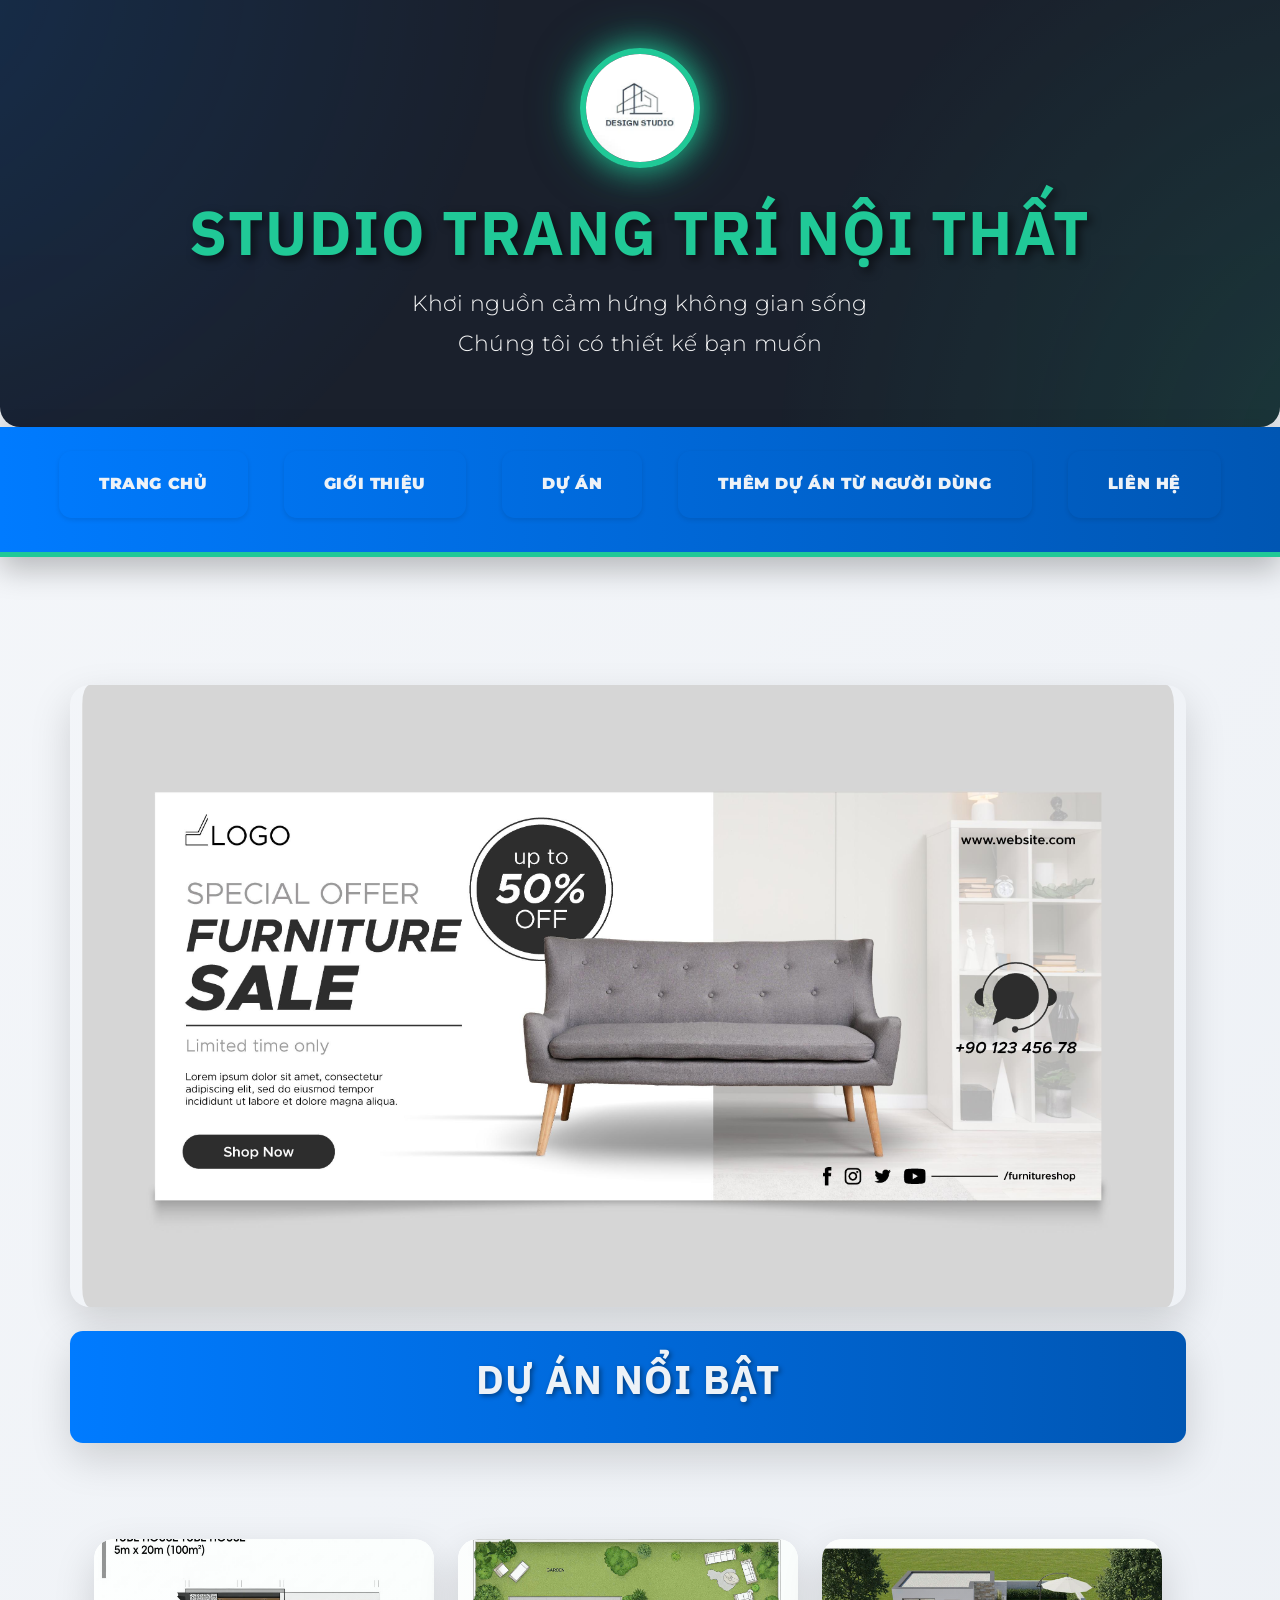
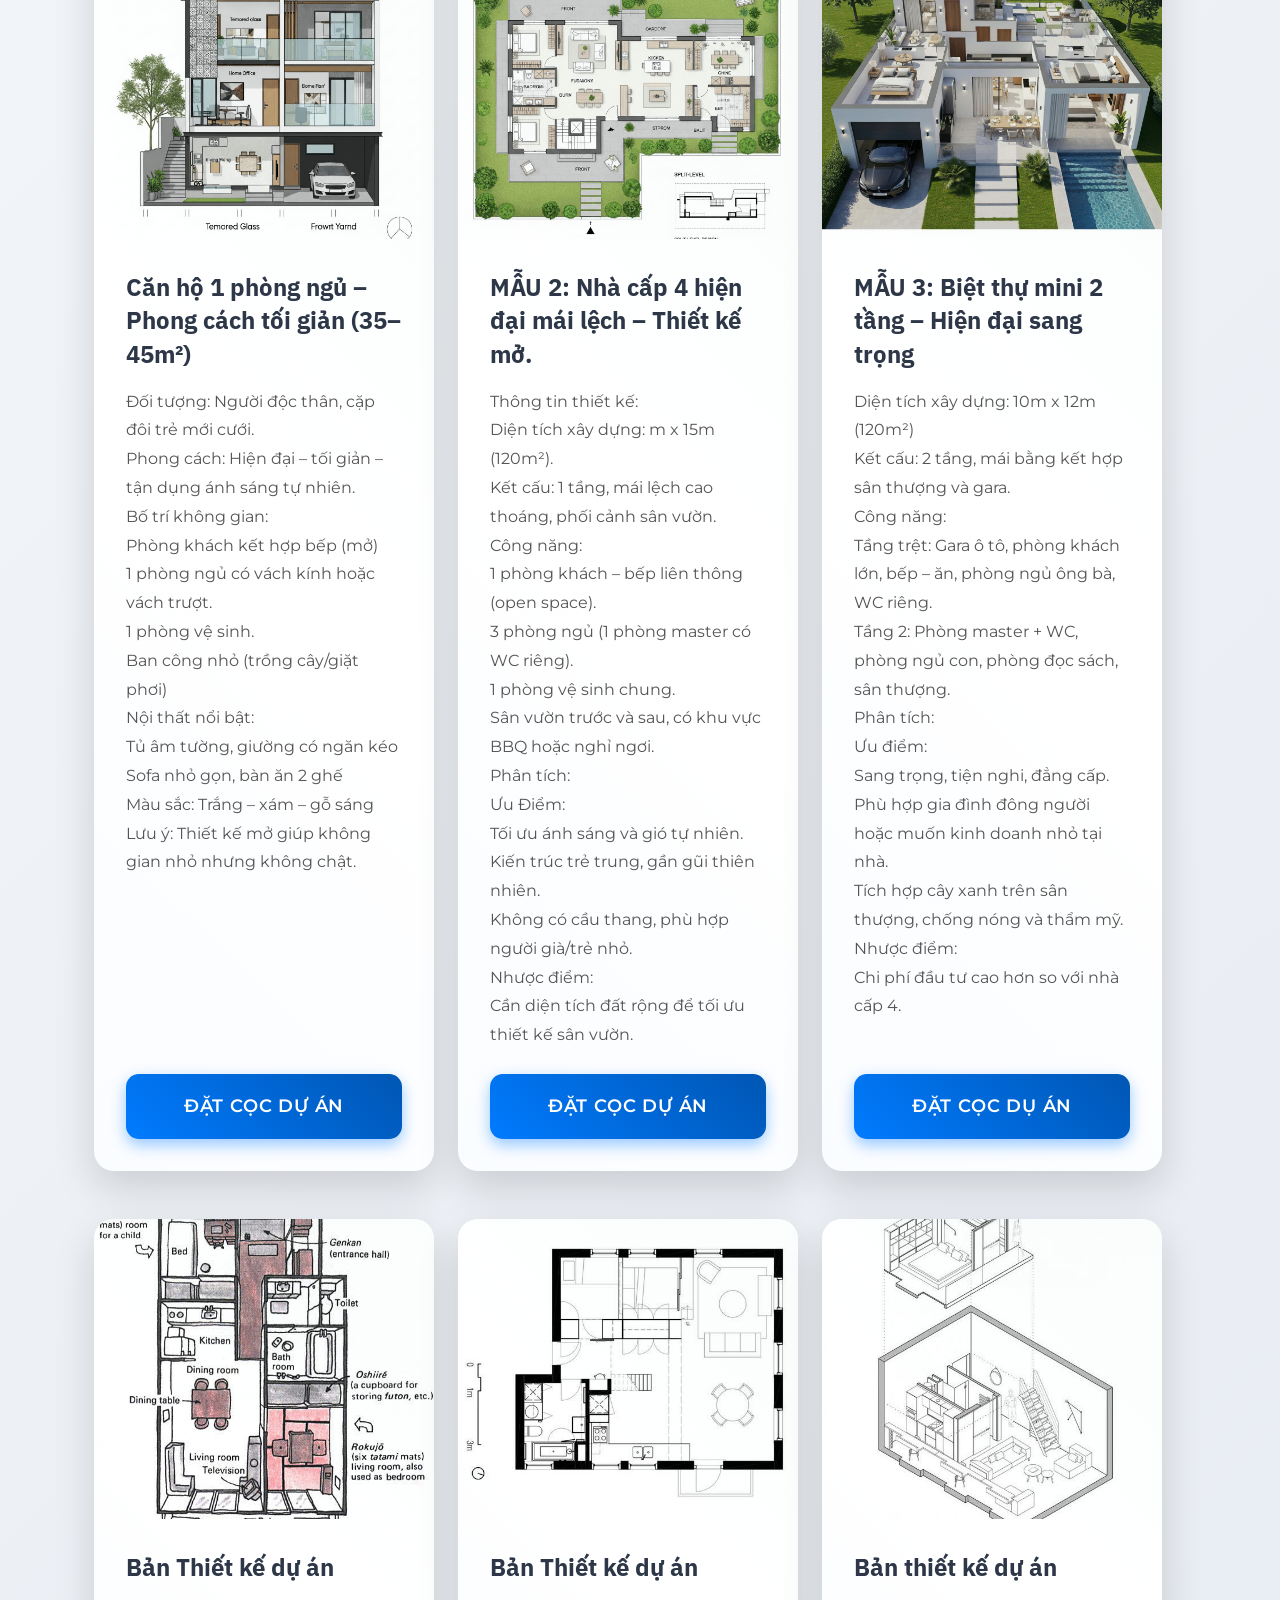
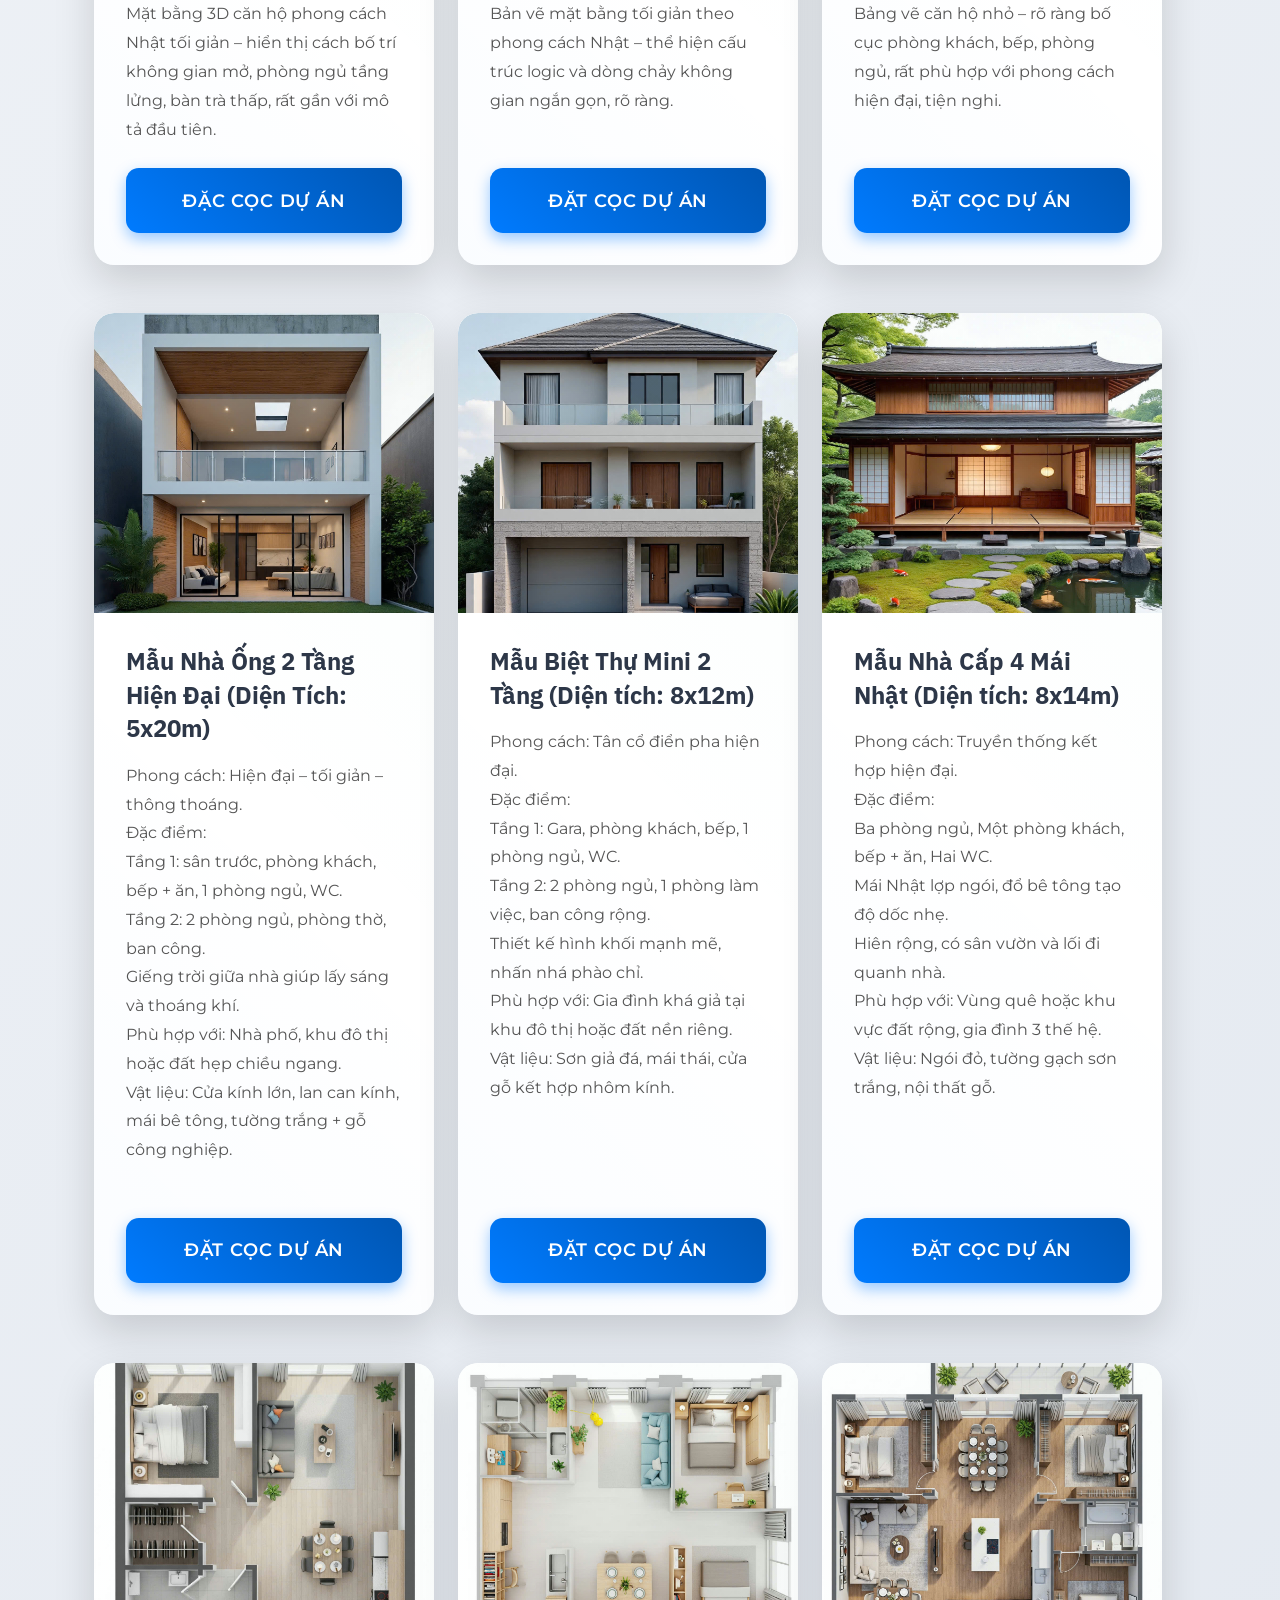
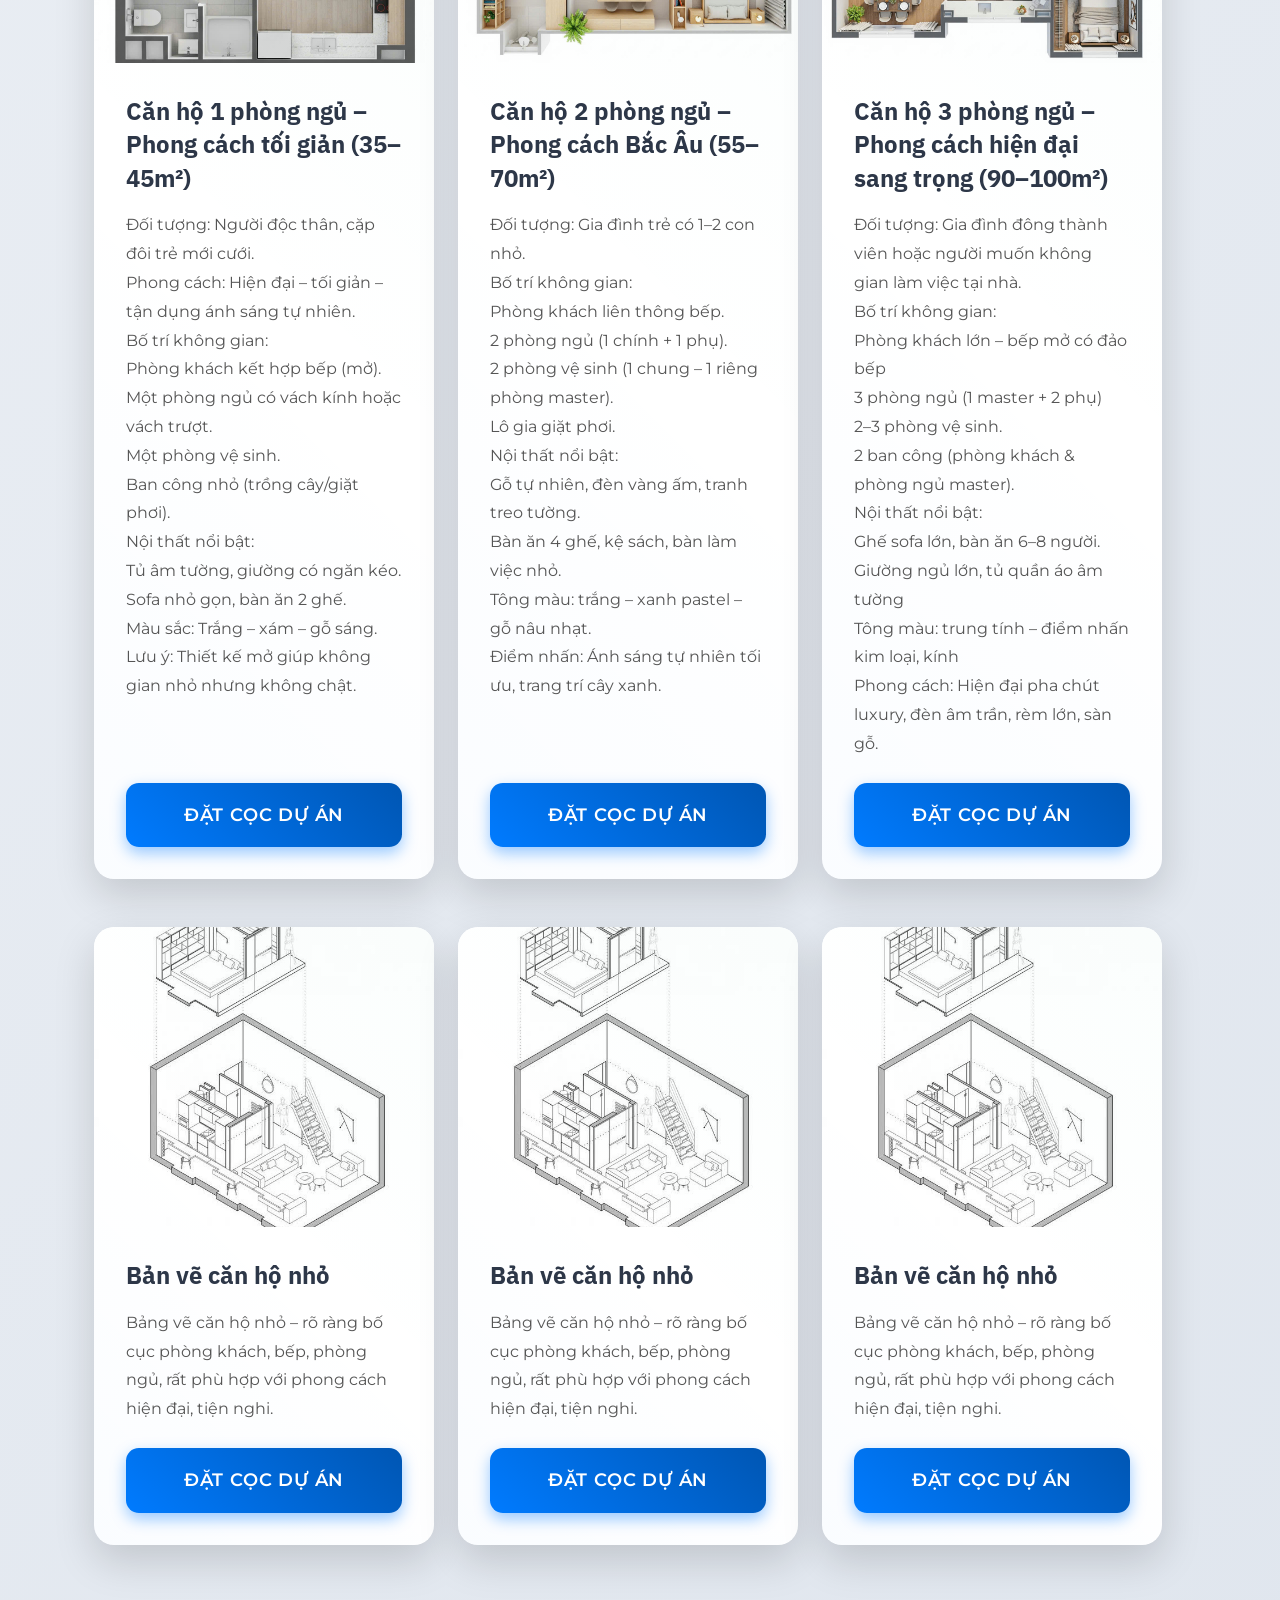
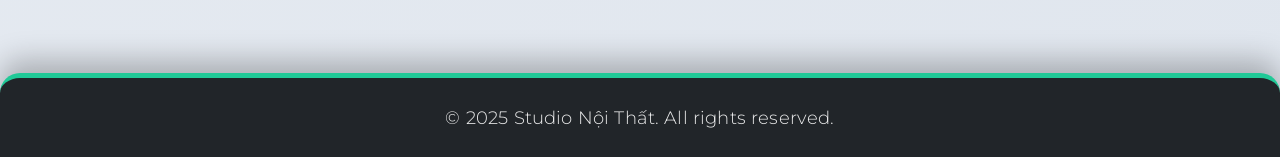
<file: trangchu.html>
<!DOCTYPE html>
<html lang="vi">

<head>
    <meta charset="UTF-8">
    <meta name="viewport" content="width=device-width, initial-scale=1.0">
    <title>Trang chủ - Studio Trang Trí Nội Thất</title>
    <link href="https://cdn.jsdelivr.net/npm/bootstrap@5.3.7/dist/css/bootstrap.min.css" rel="stylesheet"
        xintegrity="sha384-LN+7fdVzj6u52u30Kp6M/trliBMCMKTyK833zpbD+pXdCLuTusPj697FH4R/5mcr" crossorigin="anonymous">
    <style>
        @import url('https://fonts.googleapis.com/css2?family=IBM+Plex+Sans:wght@300;400;600;700&family=Montserrat:wght@300;400;600;700&display=swap');

        :root {
            --primary-color: #007bff;
            --primary-dark: #0056b3;
            --accent-color: #20c997;
            --accent-dark: #1aa07f;
            --dark-bg: #1a202c;
            --light-bg-gradient-start: #f5f7fa;
            --light-bg-gradient-end: #e0e6ee;
            --text-color-dark: #2d3748;
            --text-color-light: #edf2f7;
            --card-bg: #ffffff;
            --border-radius-xl: 1.25rem;
            --border-radius-lg: 0.8rem;
            --border-radius-sm: 0.5rem;
            --box-shadow-subtle: 0 0.6rem 1.5rem rgba(0, 0, 0, 0.08);
            --box-shadow-elevated: 0 1rem 2.5rem rgba(0, 0, 0, 0.15);
            --transition-speed: 0.3s;
            --transition-ease: cubic-bezier(0.25, 0.8, 0.25, 1);
        }

        body {
            font-family: 'Montserrat', sans-serif;
            line-height: 1.8;
            color: var(--text-color-dark);
            background: linear-gradient(135deg, var(--light-bg-gradient-start) 0%, var(--light-bg-gradient-end) 100%);
            min-height: 100vh;
            display: flex;
            flex-direction: column;
            overflow-x: hidden;
        }

        h1, h2, h3, h4, h5, h6 {
            font-family: 'IBM Plex Sans', sans-serif;
            color: var(--text-color-dark);
            font-weight: 700;
            margin-bottom: 1rem;
        }

        header {
            background: var(--dark-bg);
            color: var(--text-color-light);
            padding: 3rem 0;
            text-align: center;
            box-shadow: var(--box-shadow-elevated);
            display: flex;
            flex-direction: column;
            align-items: center;
            gap: 1.8rem;
            position: relative;
            overflow: hidden;
            border-bottom-left-radius: var(--border-radius-xl);
            border-bottom-right-radius: var(--border-radius-xl);
            animation: fadeInDown 0.8s var(--transition-ease);
        }

        @keyframes fadeInDown {
            from {
                opacity: 0;
                transform: translateY(-20px);
            }
            to {
                opacity: 1;
                transform: translateY(0);
            }
        }

        header::before {
            content: '';
            position: absolute;
            top: -50%;
            left: -50%;
            width: 200%;
            height: 200%;
            background: radial-gradient(circle at 20% 20%, rgba(0, 123, 255, 0.2) 0%, transparent 30%),
                        radial-gradient(circle at 80% 80%, rgba(32, 201, 151, 0.2) 0%, transparent 30%);
            opacity: 0.8;
            z-index: 0;
            animation: headerBgPan 20s infinite alternate ease-in-out;
        }

        @keyframes headerBgPan {
            from {
                transform: translate(0, 0);
            }
            to {
                transform: translate(-10%, -10%);
            }
        }

        header .logo {
            width: 120px;
            height: 120px;
            border-radius: 50%;
            object-fit: cover;
            border: 6px solid var(--accent-color);
            box-shadow: 0 0 30px rgba(32, 201, 151, 0.8), 0 0 50px rgba(32, 201, 151, 0.5);
            position: relative;
            z-index: 1;
            transition: transform var(--transition-speed) var(--transition-ease);
        }

        header .logo:hover {
            transform: scale(1.1);
        }

        header .text-center {
            position: relative;
            z-index: 1;
        }

        header h1 {
            color: var(--accent-color);
            margin-bottom: 0.8rem;
            font-size: 3.8rem;
            text-shadow: 4px 4px 10px rgba(0, 0, 0, 0.6);
            letter-spacing: 0.1rem;
            transition: color var(--transition-speed) var(--transition-ease);
        }

        header h1:hover {
            color: #4df0c3;
        }

        header p {
            font-size: 1.4rem;
            color: rgba(255, 255, 255, 0.95);
            font-weight: 300;
            letter-spacing: 0.02rem;
        }

        nav {
            background: linear-gradient(to right, var(--primary-color), var(--primary-dark));
            text-align: center;
            padding: 1.5rem 0;
            box-shadow: 0 0.8rem 1.8rem rgba(0, 0, 0, 0.25);
            position: sticky;
            top: 0;
            z-index: 1000;
            border-bottom: 5px solid var(--accent-color);
            animation: slideInDown 0.8s var(--transition-ease) 0.2s forwards;
            opacity: 0;
        }

        @keyframes slideInDown {
            from {
                opacity: 0;
                transform: translateY(-50px);
            }
            to {
                opacity: 1;
                transform: translateY(0);
            }
        }

        nav a {
            color: var(--text-color-light);
            text-decoration: none;
            padding: 1.2rem 2.5rem;
            font-weight: 600;
            transition: all var(--transition-speed) var(--transition-ease);
            border-radius: var(--border-radius-lg);
            margin: 0 1rem;
            display: inline-block;
            letter-spacing: 0.04rem;
            position: relative;
            overflow: hidden;
            z-index: 1;
            box-shadow: 0 2px 5px rgba(0, 0, 0, 0.1);
        }

        nav a::before {
            content: '';
            position: absolute;
            top: 0;
            left: -100%;
            width: 100%;
            height: 100%;
            background: rgba(255, 255, 255, 0.15);
            transition: left 0.4s ease-out;
            z-index: -1;
        }

        nav a:hover::before {
            left: 0;
        }

        nav a:hover,
        nav a:focus {
            background-color: var(--primary-dark);
            transform: translateY(-5px) scale(1.02);
            box-shadow: 0 10px 20px rgba(0, 0, 0, 0.5);
            color: white;
            text-shadow: 0 0 5px rgba(255, 255, 255, 0.5);
        }

        main {
            flex: 1;
            padding-top: 5rem;
            padding-bottom: 5rem;
        }

        #home .row.mb-4 img {
            width: 100%;
            max-width: 100%;
            height: auto;
            border-radius: var(--border-radius-xl);
            box-shadow: var(--box-shadow-elevated);
            transition: transform 0.4s var(--transition-ease);
        }

        #home .row.mb-4 img:hover {
            transform: translateY(-5px) scale(1.005);
            box-shadow: 0 1.2rem 2.8rem rgba(0, 0, 0, 0.2);
        }

        #home .text-center.bg-secondary {
            background: linear-gradient(to right, var(--primary-color), var(--primary-dark)) !important;
            color: var(--text-color-light) !important;
            padding: 1.5rem 0 !important;
            border-radius: var(--border-radius-lg) !important;
            box-shadow: var(--box-shadow-elevated);
            margin-bottom: 3rem !important;
            animation: fadeIn 1s var(--transition-ease) forwards;
            opacity: 0;
        }

        @keyframes fadeIn {
            from { opacity: 0; transform: translateY(20px); }
            to { opacity: 1; transform: translateY(0); }
        }

        #home .text-center.bg-secondary h1 {
            color: var(--text-color-light) !important;
            text-shadow: 2px 2px 5px rgba(0, 0, 0, 0.4);
            letter-spacing: 0.08rem;
        }

        .card {
            border: none;
            border-radius: var(--border-radius-xl);
            box-shadow: var(--box-shadow-elevated);
            transition: transform 0.4s var(--transition-ease), box-shadow 0.4s var(--transition-ease);
            background-color: var(--card-bg);
            overflow: hidden;
            position: relative;
            height: 100%;
            display: flex;
            flex-direction: column;
        }

        .card::before {
            content: '';
            position: absolute;
            top: 0;
            left: 0;
            width: 100%;
            height: 100%;
            background: linear-gradient(45deg, rgba(0, 123, 255, 0.02), transparent 50%, rgba(32, 201, 151, 0.02));
            z-index: 0;
            pointer-events: none;
        }

        .card:hover {
            transform: translateY(-12px) scale(1.01);
            box-shadow: 0 1.5rem 3.5rem rgba(0, 0, 0, 0.25);
        }

        .card-img-top {
            width: 100%;
            height: 300px;
            object-fit: cover;
            border-top-left-radius: var(--border-radius-xl) !important;
            border-top-right-radius: var(--border-radius-xl) !important;
            transition: transform 0.5s ease;
        }

        .card:hover .card-img-top {
            transform: scale(1.05);
        }

        .card-body {
            padding: 2rem !important;
            position: relative;
            z-index: 1;
            flex-grow: 1;
            display: flex;
            flex-direction: column;
            justify-content: space-between;
        }

        .card-title {
            font-size: 1.5rem;
            font-weight: 600;
            color: var(--text-color-dark);
            margin-bottom: 1rem;
            line-height: 1.4;
        }

        .card-text {
            font-size: 1rem;
            color: #555;
            margin-bottom: 1.5rem;
            flex-grow: 1;
        }

        .btn-primary {
            background: linear-gradient(45deg, var(--primary-color), var(--primary-dark));
            border: none;
            padding: 1.2rem 2.5rem;
            font-size: 1.1rem;
            font-weight: 600;
            border-radius: var(--border-radius-lg);
            transition: all 0.4s var(--transition-ease);
            box-shadow: 0 6px 15px rgba(0, 123, 255, 0.4);
            letter-spacing: 0.05rem;
            position: relative;
            overflow: hidden;
            z-index: 1;
            text-transform: uppercase;
            width: 100%;
            margin-top: auto;
        }

        .btn-primary::before {
            content: '';
            position: absolute;
            top: 0;
            left: -120%;
            width: 50%;
            height: 100%;
            background: rgba(255, 255, 255, 0.4);
            transform: skewX(-20deg);
            transition: all 0.8s cubic-bezier(0.165, 0.84, 0.44, 1);
            z-index: -1;
        }

        .btn-primary:hover::before {
            left: 120%;
        }

        .btn-primary:hover {
            background: linear-gradient(45deg, var(--primary-dark), var(--primary-color));
            transform: translateY(-7px) scale(1.02);
            box-shadow: 0 10px 25px rgba(0, 123, 255, 0.6);
            color: white;
            text-shadow: 0 0 8px rgba(255, 255, 255, 0.7);
        }

        footer {
            background: var(--dark-bg);
            color: var(--text-color-light);
            padding: 3rem 0;
            margin-top: auto;
            box-shadow: 0 -0.8rem 1.8rem rgba(0, 0, 0, 0.25);
            border-top: 5px solid var(--accent-color);
            border-top-left-radius: var(--border-radius-xl);
            border-top-right-radius: var(--border-radius-xl);
            animation: fadeInUp 0.8s var(--transition-ease) 0.4s forwards;
            opacity: 0;
        }

        @keyframes fadeInUp {
            from {
                opacity: 0;
                transform: translateY(20px);
            }
            to {
                opacity: 1;
                transform: translateY(0);
            }
        }

        footer p {
            margin-bottom: 0;
            font-size: 1.1rem;
            color: rgba(255, 255, 255, 0.9);
            font-weight: 300;
            letter-spacing: 0.01rem;
        }

        @media (max-width: 992px) {
            header {
                padding: 2rem 0;
                border-bottom-left-radius: var(--border-radius-lg);
                border-bottom-right-radius: var(--border-radius-lg);
            }
            header .logo {
                width: 100px;
                height: 100px;
            }
            header h1 {
                font-size: 3rem;
            }
            header p {
                font-size: 1.2rem;
            }
            nav {
                padding: 1rem 0;
                border-bottom: 4px solid var(--accent-color);
            }
            nav a {
                padding: 0.9rem 1.8rem;
                margin: 0 0.6rem;
                font-size: 1rem;
            }
            main {
                padding-top: 4rem;
                padding-bottom: 4rem;
            }
            .card {
                border-radius: var(--border-radius-lg);
            }
            .card-body {
                padding: 1.8rem !important;
            }
            .card-title {
                font-size: 1.3rem;
            }
            .card-text {
                font-size: 0.95rem;
            }
            .btn-primary {
                font-size: 1.1rem;
                padding: 1rem 2.2rem;
            }
            footer {
                padding: 2rem 0;
                border-top-left-radius: var(--border-radius-lg);
                border-top-right-radius: var(--border-radius-lg);
            }
            footer p {
                font-size: 1rem;
            }
        }

        @media (max-width: 768px) {
            header {
                padding: 1.5rem 0;
            }
            header .logo {
                width: 80px;
                height: 80px;
            }
            header h1 {
                font-size: 2.5rem;
            }
            header p {
                font-size: 1.1rem;
            }
            nav {
                flex-direction: column;
                padding: 0.8rem;
            }
            nav a {
                display: block;
                margin: 0.6rem auto;
                width: calc(100% - 2rem);
                font-size: 1rem;
            }
            .card-body {
                padding: 1.5rem !important;
            }
            .card-title {
                font-size: 1.2rem;
            }
            .card-text {
                font-size: 0.9rem;
            }
            .btn-primary {
                font-size: 1rem;
                padding: 0.9rem 1.8rem;
            }
        }

        @media (max-width: 576px) {
            main.container {
                padding-left: 1rem;
                padding-right: 1rem;
                padding-top: 3rem;
                padding-bottom: 3rem;
            }
            #home .text-center.bg-secondary h1 {
                font-size: 1.8rem;
            }
            .card-img-top {
                height: 200px;
            }
            .card-body {
                padding: 1.2rem !important;
            }
            .card-title {
                font-size: 1.1rem;
            }
            .card-text {
                font-size: 0.85rem;
            }
            .btn-primary {
                font-size: 0.9rem;
                padding: 0.8rem 1.5rem;
            }
            footer {
                padding: 1.8rem 0;
            }
            footer p {
                font-size: 0.9rem;
            }
        }
    </style>
</head>

<body>
    <header>
        <img class="logo" src="./assests/img/logo.jpg" alt="Logo Studio">
        <div class="text-center">
            <h1>STUDIO TRANG TRÍ NỘI THẤT</h1>
            <p>Khơi nguồn cảm hứng không gian sống<br> Chúng tôi có thiết kế bạn muốn </p>
        </div>
    </header>
    <nav>
  <a href="trangchu.html"><strong>TRANG CHỦ</strong></a>
  <a href="GioiThieu.html"><strong>GIỚI THIỆU</strong></a>
  <a href="TrangDuAn.php"><strong>DỰ ÁN</strong></a>
  <a href="ThemDuAn.html"><strong>THÊM DỰ ÁN TỪ NGƯỜI DÙNG</strong></a>
  <a href="lienhe.html"><strong>LIÊN HỆ</strong></a>
</nav>

    <main class="container my-5">
        <section class="col w-100 h-100" id="home">
            <div class="row mb-4 w-100 justify-content-center align-items-center">
                <img src="./assests/img/5274486.jpg" alt="Hình ảnh nội thất hiện đại" />
            </div>
            <div class="row w-100 row-gap-5 justify-content-center align-items-center">
                <div class="col w-100 text-center align-items-center py-1 text-white justify-content-center rounded-3 shadow-md bg-secondary">
                    <h1 class="text-uppercase fw-bold">DỰ ÁN NỔI BẬT</h1>
                </div>

                <div class="row w-100 row-gap-5 justify-content-center align-items-stretch">

                    <div class="col-12 col-md-6 col-lg-4">
                        <div class="card">
                            <img class="card-img-top" src="./assests/img/duan14.jpg" alt="Căn hộ 1 phòng ngủ – Phong cách tối giản">
                            <div class="card-body">
                                <h4 class="card-title"><strong>Căn hộ 1 phòng ngủ – Phong cách tối giản (35–45m²)</strong></h4>
                                <p class="card-text">Đối tượng: Người độc thân, cặp đôi trẻ mới cưới.<br>Phong cách: Hiện đại – tối giản – tận dụng ánh sáng tự nhiên.<br>Bố trí không gian:<br>Phòng khách kết hợp bếp (mở)<br>1 phòng ngủ có vách kính hoặc vách trượt.<br>1 phòng vệ sinh.<br>Ban công nhỏ (trồng cây/giặt phơi)<br> Nội thất nổi bật:<br>Tủ âm tường, giường có ngăn kéo<br>Sofa nhỏ gọn, bàn ăn 2 ghế<br>Màu sắc: Trắng – xám – gỗ sáng <br>Lưu ý: Thiết kế mở giúp không gian nhỏ nhưng không chật.<br><br><br><br></p>
                                <a href="#" class="btn btn-primary">Đặt cọc dự án</a>
                            </div>
                        </div>
                    </div>
                    <div class="col-12 col-md-6 col-lg-4">
                        <div class="card">
                            <img class="card-img-top" src="./assests/img/duan15.jpg" alt="Nhà cấp 4 hiện đại mái lệch – Thiết kế mở">
                            <div class="card-body">
                                <h4 class="card-title"><strong>MẪU 2: Nhà cấp 4 hiện đại mái lệch – Thiết kế mở.</strong></h4>
                                <p class="card-text">Thông tin thiết kế:<br>Diện tích xây dựng: m x 15m (120m²).<br>Kết cấu: 1 tầng, mái lệch cao thoáng, phối cảnh sân vườn.<br> Công năng:<br>1 phòng khách – bếp liên thông (open space).<br>3 phòng ngủ (1 phòng master có WC riêng).<br>1 phòng vệ sinh chung.<br>Sân vườn trước và sau, có khu vực BBQ hoặc nghỉ ngơi.<br>Phân tích:<br>Ưu Điểm:<br>Tối ưu ánh sáng và gió tự nhiên.<br>Kiến trúc trẻ trung, gần gũi thiên nhiên.<br>Không có cầu thang, phù hợp người già/trẻ nhỏ.<br>Nhược điểm:<br>Cần diện tích đất rộng để tối ưu thiết kế sân vườn.</p>
                                <a href="#" class="btn btn-primary">Đặt cọc dự án</a>
                            </div>
                        </div>
                    </div>
                    <div class="col-12 col-md-6 col-lg-4">
                        <div class="card">
                            <img class="card-img-top" src="./assests/img/duan16.jpg" alt="Biệt thự mini 2 tầng – Hiện đại sang trọng">
                            <div class="card-body">
                                <h4 class="card-title"><strong>MẪU 3: Biệt thự mini 2 tầng – Hiện đại sang trọng</strong></h4>
                                <p class="card-text"> Diện tích xây dựng: 10m x 12m (120m²)<br>Kết cấu: 2 tầng, mái bằng kết hợp sân thượng và gara.<br> Công năng:<br>Tầng trệt: Gara ô tô, phòng khách lớn, bếp – ăn, phòng ngủ ông bà, WC riêng.<br>Tầng 2: Phòng master + WC, phòng ngủ con, phòng đọc sách, sân thượng.<br> Phân tích:<br>Ưu điểm:<br>Sang trọng, tiện nghi, đẳng cấp.<br>Phù hợp gia đình đông người hoặc muốn kinh doanh nhỏ tại nhà.<br>Tích hợp cây xanh trên sân thượng, chống nóng và thẩm mỹ.<br>Nhược điểm:<br>Chi phí đầu tư cao hơn so với nhà cấp 4.</p>
                                <a href="#" class="btn btn-primary">Đặt cọc dụ án</a>
                            </div>
                        </div>
                    </div>
                    <div class="col-12 col-md-6 col-lg-4">
                        <div class="card">
                            <img class="card-img-top" src="./assests/img/duan4.jpg" alt="Bản Thiết kế dự án">
                            <div class="card-body">
                                <h4 class="card-title"><strong>Bản Thiết kế dự án</strong></h4>
                                <p class="card-text">Mặt bằng 3D căn hộ phong cách Nhật tối giản – hiển thị cách bố trí không gian mở, phòng ngủ tầng lửng, bàn trà thấp, rất gần với mô tả đầu tiên.</p>
                                <a href="#" class="btn btn-primary">Đặc cọc dự án</a>
                            </div>
                        </div>
                    </div>
                    <div class="col-12 col-md-6 col-lg-4">
                        <div class="card">
                            <img class="card-img-top" src="./assests/img/duan5.jpg" alt="Bản Thiết kế dự án">
                            <div class="card-body">
                                <h4 class="card-title"><strong>Bản Thiết kế dự án</strong></h4>
                                <p class="card-text">Bản vẽ mặt bằng tối giản theo phong cách Nhật – thể hiện cấu trúc logic và dòng chảy không gian ngắn gọn, rõ ràng.</p>
                                <a href="#" class="btn btn-primary">Đặt cọc dự án</a>
                            </div>
                        </div>
                    </div>
                    <div class="col-12 col-md-6 col-lg-4">
                        <div class="card">
                            <img class="card-img-top" src="./assests/img/duan6.jpg" alt="Bản thiết kế dự án">
                            <div class="card-body">
                                <h4 class="card-title"><strong>Bản thiết kế dự án</strong></h4>
                                <p class="card-text">Bảng vẽ căn hộ nhỏ – rõ ràng bố cục phòng khách, bếp, phòng ngủ, rất phù hợp với phong cách hiện đại, tiện nghi.</p>
                                <a href="#" class="btn btn-primary">Đặt cọc dự án</a>
                            </div>
                        </div>
                    </div>
                    <div class="col-12 col-md-6 col-lg-4">
                        <div class="card">
                            <img class="card-img-top" src="./assests/img/duan8.jpg" alt="Mẫu Nhà Ống 2 Tầng Hiện Đại">
                            <div class="card-body">
                                <h4 class="card-title"><strong>Mẫu Nhà Ống 2 Tầng Hiện Đại (Diện Tích: 5x20m)</strong></h4>
                                <p class="card-text">Phong cách: Hiện đại – tối giản – thông thoáng.<br>Đặc điểm:<br>Tầng 1: sân trước, phòng khách, bếp + ăn, 1 phòng ngủ, WC.<br>Tầng 2: 2 phòng ngủ, phòng thờ, ban công.<br>Giếng trời giữa nhà giúp lấy sáng và thoáng khí.<br>Phù hợp với: Nhà phố, khu đô thị hoặc đất hẹp chiều ngang.<br>Vật liệu: Cửa kính lớn, lan can kính, mái bê tông, tường trắng + gỗ công nghiệp.<br><br></p>
                                <a href="#" class="btn btn-primary">Đặt cọc dự án</a>
                            </div>
                        </div>
                    </div>
                    <div class="col-12 col-md-6 col-lg-4">
                        <div class="card">
                            <img class="card-img-top" src="./assests/img/duan9.jpg" alt="Mẫu Biệt Thự Mini 2 Tầng">
                            <div class="card-body">
                                <h4 class="card-title"><strong>Mẫu Biệt Thự Mini 2 Tầng (Diện tích: 8x12m)</strong></h4>
                                <p class="card-text">Phong cách: Tân cổ điển pha hiện đại.<br>Đặc điểm:<br>Tầng 1: Gara, phòng khách, bếp, 1 phòng ngủ, WC.<br>Tầng 2: 2 phòng ngủ, 1 phòng làm việc, ban công rộng.<br>Thiết kế hình khối mạnh mẽ, nhấn nhá phào chỉ.<br>Phù hợp với: Gia đình khá giả tại khu đô thị hoặc đất nền riêng.<br>Vật liệu: Sơn giả đá, mái thái, cửa gỗ kết hợp nhôm kính.</p>
                                <a href="#" class="btn btn-primary">Đặt cọc dự án</a>
                            </div>
                        </div>
                    </div>
                    <div class="col-12 col-md-6 col-lg-4">
                        <div class="card">
                            <img class="card-img-top" src="./assests/img/duan10.jpg" alt="Mẫu Nhà Cấp 4 Mái Nhật">
                            <div class="card-body">
                                <h4 class="card-title"><strong>Mẫu Nhà Cấp 4 Mái Nhật (Diện tích: 8x14m)</strong> </h4>
                                <p class="card-text">Phong cách: Truyền thống kết hợp hiện đại.<br>Đặc điểm:<br>Ba phòng ngủ, Một phòng khách, bếp + ăn, Hai WC.<br>Mái Nhật lợp ngói, đổ bê tông tạo độ dốc nhẹ.<br>Hiên rộng, có sân vườn và lối đi quanh nhà.<br>Phù hợp với: Vùng quê hoặc khu vực đất rộng, gia đình 3 thế hệ.<br>Vật liệu: Ngói đỏ, tường gạch sơn trắng, nội thất gỗ.<br><br></p>
                                <a href="#" class="btn btn-primary">Đặt cọc dự án</a>
                            </div>
                        </div>
                    </div>
                    <div class="col-12 col-md-6 col-lg-4">
                        <div class="card">
                            <img class="card-img-top" src="./assests/img/duan11.jpg" alt="Căn hộ 1 phòng ngủ – Phong cách tối giản">
                            <div class="card-body">
                                <h4 class="card-title"><strong>Căn hộ 1 phòng ngủ – Phong cách tối giản (35–45m²)</strong></h4>
                                <p class="card-text">Đối tượng: Người độc thân, cặp đôi trẻ mới cưới.<br>Phong cách: Hiện đại – tối giản – tận dụng ánh sáng tự nhiên.<br>Bố trí không gian:<br>Phòng khách kết hợp bếp (mở).<br>Một phòng ngủ có vách kính hoặc vách trượt.<br>Một phòng vệ sinh.<br>Ban công nhỏ (trồng cây/giặt phơi).<br>Nội thất nổi bật:<br>Tủ âm tường, giường có ngăn kéo.<br>Sofa nhỏ gọn, bàn ăn 2 ghế.<br>Màu sắc: Trắng – xám – gỗ sáng.<br>Lưu ý: Thiết kế mở giúp không gian nhỏ nhưng không chật.</p>
                                <a href="#" class="btn btn-primary">Đặt cọc dự án</a>
                            </div>
                        </div>
                    </div>
                    <div class="col-12 col-md-6 col-lg-4">
                        <div class="card">
                            <img class="card-img-top" src="./assests/img/duan12.jpg" alt="Căn hộ 2 phòng ngủ – Phong cách Bắc Âu">
                            <div class="card-body">
                                <h4 class="card-title"><strong>Căn hộ 2 phòng ngủ – Phong cách Bắc Âu (55–70m²)</strong></h4>
                                <p class="card-text">Đối tượng: Gia đình trẻ có 1–2 con nhỏ.<br> Bố trí không gian:<br>Phòng khách liên thông bếp.<br>2 phòng ngủ (1 chính + 1 phụ).<br>2 phòng vệ sinh (1 chung – 1 riêng phòng master).<br>Lô gia giặt phơi.<br>Nội thất nổi bật:<br>Gỗ tự nhiên, đèn vàng ấm, tranh treo tường.<br>Bàn ăn 4 ghế, kệ sách, bàn làm việc nhỏ.<br>Tông màu: trắng – xanh pastel – gỗ nâu nhạt.<br>Điểm nhấn: Ánh sáng tự nhiên tối ưu, trang trí cây xanh.<br><br><br></p>
                                <a href="#" class="btn btn-primary">Đặt cọc dự án</a>
                            </div>
                        </div>
                    </div>
                    <div class="col-12 col-md-6 col-lg-4">
                        <div class="card">
                            <img class="card-img-top" src="./assests/img/duan13.jpg" alt="Căn hộ 3 phòng ngủ – Phong cách hiện đại sang trọng">
                            <div class="card-body">
                                <h4 class="card-title"><strong>Căn hộ 3 phòng ngủ – Phong cách hiện đại sang trọng (90–100m²)</strong></h4>
                                <p class="card-text">Đối tượng: Gia đình đông thành viên hoặc người muốn không gian làm việc tại nhà.<br> Bố trí không gian:<br>Phòng khách lớn – bếp mở có đảo bếp<br>3 phòng ngủ (1 master + 2 phụ)<br>2–3 phòng vệ sinh.<br>2 ban công (phòng khách & phòng ngủ master).<br> Nội thất nổi bật:<br>Ghế sofa lớn, bàn ăn 6–8 người.<br>Giường ngủ lớn, tủ quần áo âm tường<br>Tông màu: trung tính – điểm nhấn kim loại, kính<br>Phong cách: Hiện đại pha chút luxury, đèn âm trần, rèm lớn, sàn gỗ.</p>
                                <a href="#" class="btn btn-primary">Đặt cọc dự án</a>
                            </div>
                        </div>
                    </div>
                    <div class="col-12 col-md-6 col-lg-4">
                        <div class="card">
                            <img class="card-img-top" src="./assests/img/duan6.jpg" alt="Bản vẽ căn hộ nhỏ">
                            <div class="card-body">
                                <h4 class="card-title"><strong>Bản vẽ căn hộ nhỏ</strong></h4>
                                <p class="card-text">Bảng vẽ căn hộ nhỏ – rõ ràng bố cục phòng khách, bếp, phòng ngủ, rất phù hợp với phong cách hiện đại, tiện nghi.</p>
                                <a href="#" class="btn btn-primary">Đặt cọc dự án</a>
                            </div>
                        </div>
                    </div>
                    <div class="col-12 col-md-6 col-lg-4">
                        <div class="card">
                            <img class="card-img-top" src="./assests/img/duan6.jpg" alt="Bản vẽ căn hộ nhỏ">
                            <div class="card-body">
                                <h4 class="card-title"><strong>Bản vẽ căn hộ nhỏ</strong></h4>
                                <p class="card-text">Bảng vẽ căn hộ nhỏ – rõ ràng bố cục phòng khách, bếp, phòng ngủ, rất phù hợp với phong cách hiện đại, tiện nghi.</p>
                                <a href="#" class="btn btn-primary">Đặt cọc dự án</a>
                            </div>
                        </div>
                    </div>
                    <div class="col-12 col-md-6 col-lg-4">
                        <div class="card">
                            <img class="card-img-top" src="./assests/img/duan6.jpg" alt="Bản vẽ căn hộ nhỏ">
                            <div class="card-body">
                                <h4 class="card-title"><strong>Bản vẽ căn hộ nhỏ</strong></h4>
                                <p class="card-text">Bảng vẽ căn hộ nhỏ – rõ ràng bố cục phòng khách, bếp, phòng ngủ, rất phù hợp với phong cách hiện đại, tiện nghi.</p>
                                <a href="#" class="btn btn-primary">Đặt cọc dự án</a>
                            </div>
                        </div>
                    </div>
                </div>
            </div>
        </section>
    </main>

    <footer class="text-center p-4 bg-dark text-white">
        <p>&copy; 2025 Studio Nội Thất. All rights reserved.</p>
    </footer>
</body>
<script src="https://cdn.jsdelivr.net/npm/bootstrap@5.3.7/dist/js/bootstrap.bundle.min.js"
    xintegrity="sha384-ndDqU0Gzau9qJ1lfW4pNLlhNTkCfHzAVBReH9diLvGRem5+R9g2FzA8ZGN954O5Q"
    crossorigin="anonymous"></script>

</html>
</file>
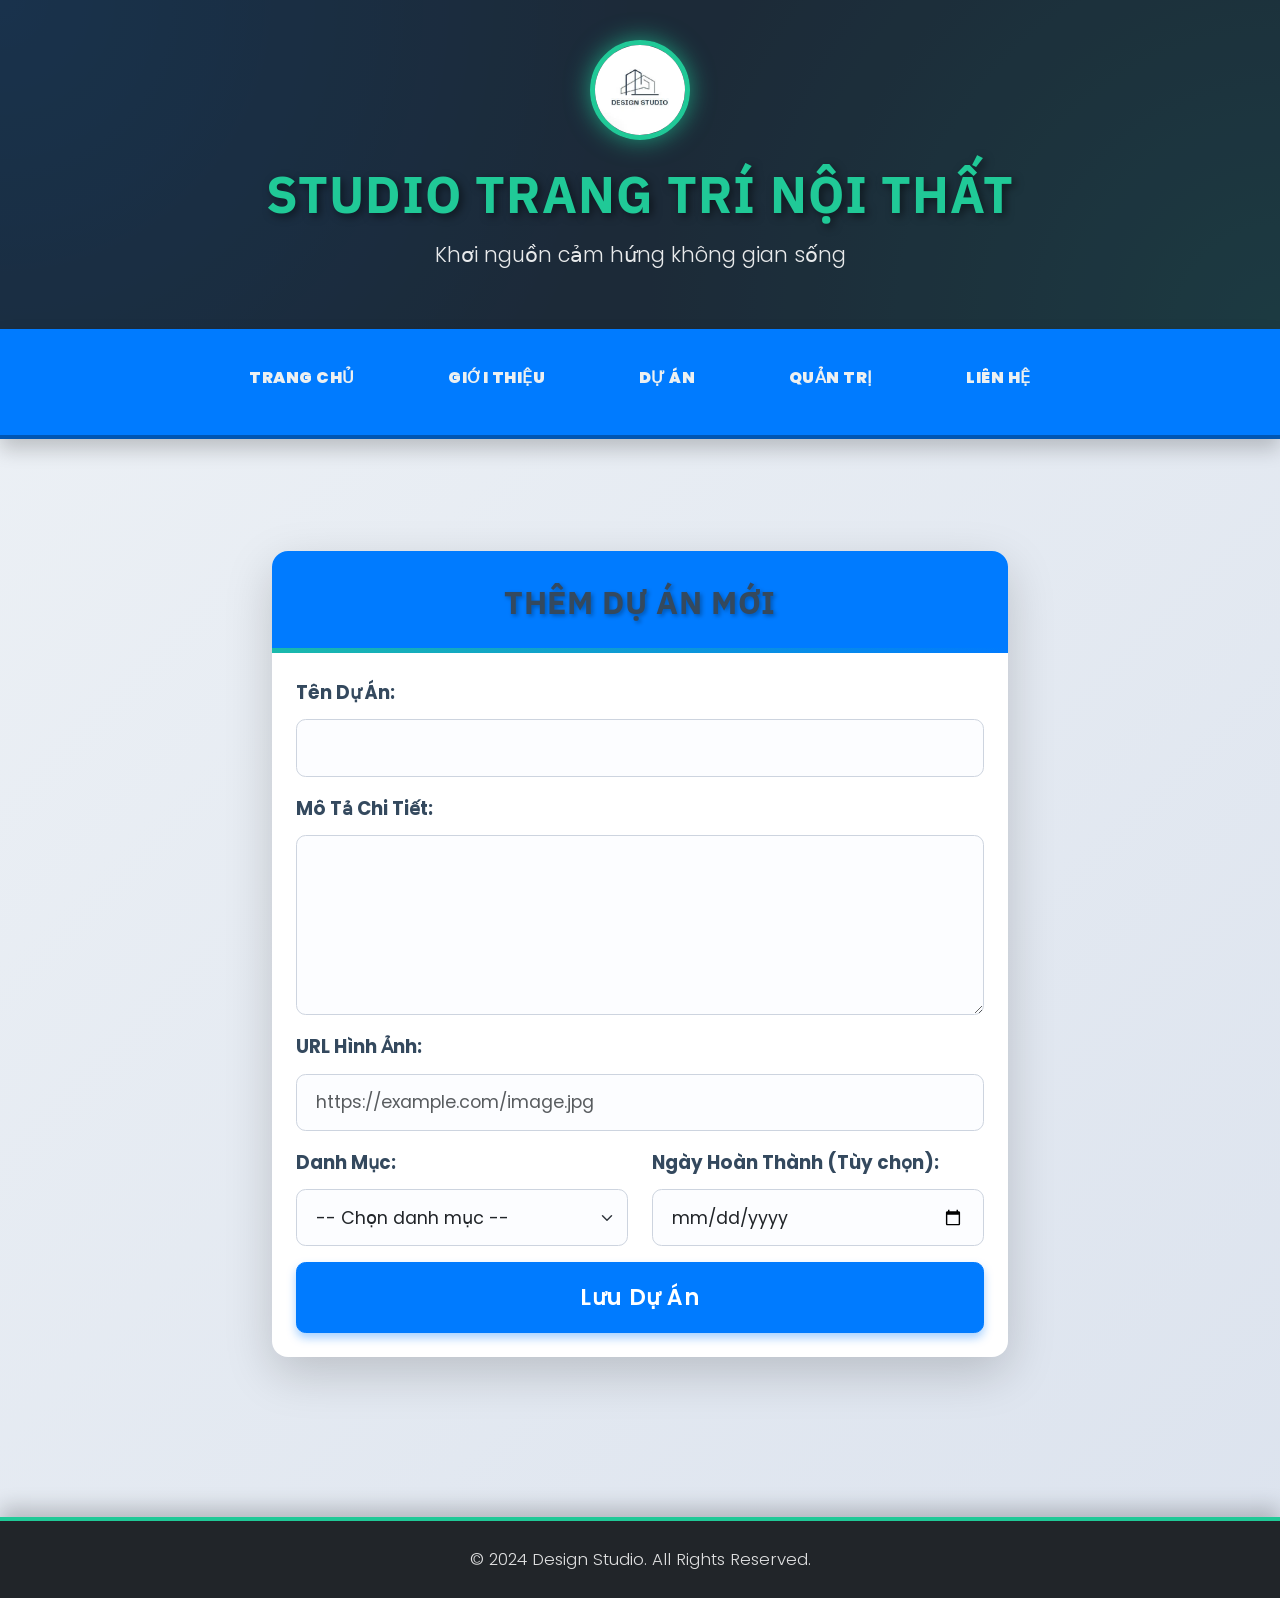
<file: TrangDuAn.html>
<!DOCTYPE html>
<html lang="vi">

<head>
    <meta charset="UTF-8">
    <meta name="viewport" content="width=device-width, initial-scale=1.0">
    <title>Thêm Dự Án Mới - Quản Trị</title>
    <link href="https://cdn.jsdelivr.net/npm/bootstrap@5.3.3/dist/css/bootstrap.min.css" rel="stylesheet">
    <!-- CSS đã được nhúng trực tiếp vào đây -->
    <style>
        /* Import Google Fonts for a modern, clean look */
        @import url('https://fonts.googleapis.com/css2?family=IBM+Plex+Sans:wght@300;400;600;700&family=Poppins:wght@300;400;600;700&display=swap');

        :root {
            --primary-color: #007bff; /* A vibrant blue */
            --primary-dark: #0056b3;
            --secondary-color: #6c757d;
            --accent-color: #20c997; /* A fresh teal/green for accents */
            --dark-bg: #1c2a38; /* Even darker, professional background for header/footer */
            --light-bg-gradient-start: #eef2f6; /* Lighter gradient start */
            --light-bg-gradient-end: #dce3ee; /* Lighter gradient end */
            --text-color-dark: #34495e; /* Darker text for readability */
            --text-color-light: #ecf0f1; /* Light text for dark backgrounds */
            --card-bg: #ffffff;
            --border-radius-lg: 1rem; /* Even larger border radius for softer look */
            --border-radius-sm: 0.6rem; /* Slightly larger small radius */
            --box-shadow-light: 0 0.8rem 2rem rgba(0, 0, 0, 0.12); /* More pronounced shadow */
            --box-shadow-hover: 0 1.2rem 2.5rem rgba(0, 0, 0, 0.25); /* Deeper shadow on hover */
        }

        body {
            font-family: 'Poppins', sans-serif;
            line-height: 1.7;
            color: var(--text-color-dark);
            /* Modern, slightly deeper gradient background with subtle noise */
            background: linear-gradient(135deg, var(--light-bg-gradient-start) 0%, var(--light-bg-gradient-end) 100%);
            min-height: 100vh;
            display: flex;
            flex-direction: column;
            overflow-x: hidden; /* Prevent horizontal scroll */
        }

        h1, h2, h3, h4, h5, h6 {
            font-family: 'IBM Plex Sans', sans-serif;
            color: var(--text-color-dark);
            font-weight: 700;
            margin-bottom: 1rem;
        }

        /* --- Header Styling --- */
        header {
            background: var(--dark-bg);
            color: var(--text-color-light);
            padding: 2.5rem 0; /* More padding */
            text-align: center;
            box-shadow: var(--box-shadow-light);
            display: flex;
            flex-direction: column;
            align-items: center;
            gap: 1.5rem; /* More space */
            position: relative;
            overflow: hidden;
        }

        /* Enhanced background pattern/effect for 4.0 feel */
        header::before {
            content: '';
            position: absolute;
            top: 0;
            left: 0;
            width: 100%;
            height: 100%;
            background: radial-gradient(circle at top left, rgba(0, 123, 255, 0.15) 0%, transparent 50%),
                        radial-gradient(circle at bottom right, rgba(32, 201, 151, 0.15) 0%, transparent 50%);
            opacity: 0.7;
            z-index: 0;
            animation: headerBgPulse 10s infinite alternate ease-in-out; /* Subtle animation */
        }

        @keyframes headerBgPulse {
            from {
                transform: scale(1);
                opacity: 0.7;
            }
            to {
                transform: scale(1.05);
                opacity: 0.8;
            }
        }

        header .logo {
            width: 100px; /* Larger logo */
            height: 100px;
            border-radius: 50%;
            object-fit: cover;
            border: 5px solid var(--accent-color); /* Thicker accent border */
            box-shadow: 0 0 25px rgba(32, 201, 151, 0.7); /* Stronger glow effect */
            position: relative;
            z-index: 1;
            transition: transform 0.3s ease-out; /* Smooth scale on hover */
        }

        header .logo:hover {
            transform: scale(1.05);
        }

        header .text-center {
            position: relative;
            z-index: 1;
        }

        header h1 {
            color: var(--accent-color);
            margin-bottom: 0.75rem;
            font-size: 3.2rem; /* Larger title */
            text-shadow: 3px 3px 8px rgba(0, 0, 0, 0.5); /* Stronger shadow */
            letter-spacing: 0.07rem; /* More spacing */
            transition: color 0.3s ease;
        }

        header h1:hover {
            color: #2ee6b2; /* Slightly brighter accent on hover */
        }

        header p {
            font-size: 1.3rem; /* Larger subtitle */
            color: rgba(255, 255, 255, 0.9); /* More opaque */
            font-weight: 300;
        }

        /* --- Navigation Styling --- */
        nav {
            background: var(--primary-color);
            text-align: center;
            padding: 1.2rem 0; /* More padding */
            box-shadow: 0 0.6rem 1.2rem rgba(0, 0, 0, 0.2); /* Deeper shadow */
            position: sticky;
            top: 0;
            z-index: 1000;
            border-bottom: 4px solid var(--primary-dark); /* Thicker border */
        }

        nav a {
            color: var(--text-color-light);
            text-decoration: none;
            padding: 1rem 2rem; /* More padding */
            font-weight: 600;
            transition: background-color 0.3s ease, transform 0.2s ease, box-shadow 0.3s ease;
            border-radius: var(--border-radius-sm);
            margin: 0 0.8rem; /* More margin */
            display: inline-block;
            letter-spacing: 0.03rem;
            position: relative;
            overflow: hidden; /* For pseudo-element hover effect */
        }

        nav a::before {
            content: '';
            position: absolute;
            top: 0;
            left: -100%;
            width: 100%;
            height: 100%;
            background: rgba(255, 255, 255, 0.1);
            transition: left 0.3s ease-out;
            z-index: 0;
        }

        nav a:hover::before {
            left: 0;
        }

        nav a:hover,
        nav a:focus {
            background-color: var(--primary-dark);
            transform: translateY(-4px); /* Even more pronounced lift */
            box-shadow: 0 8px 16px rgba(0, 0, 0, 0.4); /* Deeper shadow */
            color: white;
        }

        /* --- Main Content Area --- */
        main {
            flex: 1;
            padding-top: 4rem; /* More space below sticky nav */
            padding-bottom: 4rem;
        }

        .card {
            border: none;
            border-radius: var(--border-radius-lg);
            box-shadow: var(--box-shadow-light);
            transition: transform 0.3s ease, box-shadow 0.3s ease;
            background-color: var(--card-bg); /* Ensure card has background */
        }

        .card:hover {
            transform: translateY(-8px); /* Even more pronounced lift on hover */
            box-shadow: var(--box-shadow-hover);
        }

        .card-header {
            background-color: var(--primary-color) !important;
            color: var(--text-color-light) !important;
            font-weight: 700;
            font-size: 2.2rem; /* Larger header text */
            padding: 2rem; /* More padding */
            border-bottom: none;
            border-top-left-radius: var(--border-radius-lg) !important;
            border-top-right-radius: var(--border-radius-lg) !important;
            letter-spacing: 0.04rem;
            text-shadow: 2px 2px 4px rgba(0, 0, 0, 0.3);
            position: relative; /* For subtle gradient effect */
            overflow: hidden;
        }

        .card-header::after {
            content: '';
            position: absolute;
            bottom: 0;
            left: 0;
            width: 100%;
            height: 5px;
            background: linear-gradient(to right, var(--accent-color), var(--primary-color));
            opacity: 0.8;
        }

        .form-label {
            font-size: 1.15rem; /* Slightly larger label */
            color: var(--text-color-dark);
            margin-bottom: 0.7rem;
            font-weight: 600;
            transition: color 0.3s ease;
        }

        .form-label:hover {
            color: var(--primary-dark); /* Darker primary on hover */
        }

        .form-control, .form-select {
            border-radius: var(--border-radius-sm);
            border: 1px solid #cdd4df; /* Slightly softer border */
            padding: 0.9rem 1.2rem; /* More padding */
            font-size: 1.1rem; /* Larger font */
            transition: all 0.3s ease;
            background-color: #fcfdff;
        }

        .form-control:focus, .form-select:focus {
            border-color: var(--primary-color);
            box-shadow: 0 0 0 0.35rem rgba(0, 123, 255, 0.35); /* Larger, more prominent focus ring */
            outline: none;
            background-color: white;
        }

        textarea.form-control {
            resize: vertical;
            min-height: 180px; /* Even taller textarea */
        }

        .btn-primary {
            background-color: var(--primary-color);
            border-color: var(--primary-color);
            padding: 1.1rem 2.5rem; /* More padding */
            font-size: 1.4rem; /* Larger font */
            font-weight: 600;
            border-radius: var(--border-radius-sm);
            transition: background-color 0.3s ease, transform 0.2s ease, box-shadow 0.3s ease;
            box-shadow: 0 5px 10px rgba(0, 123, 255, 0.35); /* Deeper shadow */
            letter-spacing: 0.06rem; /* More spacing */
            position: relative;
            overflow: hidden;
            z-index: 1;
        }

        .btn-primary::before {
            content: '';
            position: absolute;
            top: 0;
            left: -100%;
            width: 100%;
            height: 100%;
            background: linear-gradient(120deg, transparent, rgba(255, 255, 255, 0.3), transparent);
            transition: all 0.6s cubic-bezier(0.165, 0.84, 0.44, 1); /* Shine effect */
            z-index: -1;
        }

        .btn-primary:hover::before {
            left: 100%;
        }

        .btn-primary:hover {
            background-color: var(--primary-dark);
            border-color: var(--primary-dark);
            transform: translateY(-5px); /* Even more pronounced lift */
            box-shadow: 0 8px 20px rgba(0, 123, 255, 0.5); /* Stronger shadow */
        }

        /* --- Footer Styling --- */
        footer {
            background: var(--dark-bg);
            color: var(--text-color-light);
            padding: 2.5rem 0; /* More padding */
            margin-top: auto;
            box-shadow: 0 -0.6rem 1.2rem rgba(0, 0, 0, 0.2);
            border-top: 4px solid var(--accent-color); /* Thicker accent border */
        }

        footer p {
            margin-bottom: 0;
            font-size: 1.05rem; /* Slightly larger font */
            color: rgba(255, 255, 255, 0.85); /* More opaque */
            font-weight: 300;
        }

        /* --- Responsive Adjustments --- */
        @media (max-width: 992px) {
            header h1 {
                font-size: 2.5rem;
            }
            header p {
                font-size: 1.15rem;
            }
            nav a {
                padding: 0.8rem 1.5rem;
                margin: 0 0.5rem;
                font-size: 1rem;
            }
            .card-header {
                font-size: 1.9rem;
                padding: 1.75rem;
            }
            .btn-primary {
                font-size: 1.25rem;
                padding: 1rem 2.2rem;
            }
        }

        @media (max-width: 768px) {
            header {
                padding: 2rem 0;
            }
            header .logo {
                width: 80px;
                height: 80px;
            }
            header h1 {
                font-size: 2.1rem;
            }
            header p {
                font-size: 1.05rem;
            }
            nav {
                flex-direction: column;
                padding: 1rem;
            }
            nav a {
                display: block;
                margin: 0.5rem auto;
                width: calc(100% - 2rem);
                font-size: 1.05rem;
            }
            .card-body {
                padding: 2rem !important;
            }
            .btn-primary {
                font-size: 1.15rem;
                padding: 0.9rem 1.8rem;
            }
        }

        @media (max-width: 576px) {
            main.container {
                padding-left: 1rem;
                padding-right: 1rem;
                padding-top: 2.5rem;
                padding-bottom: 2.5rem;
            }
            .card-header {
                font-size: 1.7rem;
                padding: 1.5rem;
            }
            .form-label {
                font-size: 1.05rem;
            }
            .form-control, .form-select {
                padding: 0.8rem 1rem;
                font-size: 1rem;
            }
            footer {
                padding: 2rem 0;
            }
            footer p {
                font-size: 0.95rem;
            }
        }
    </style>
</head>

<body>
    <header>
        <img class="logo" src="./assests/img/logo.jpg" alt="Logo Studio">
        <div class="text-center">
            <h1>STUDIO TRANG TRÍ NỘI THẤT</h1>
            <p>Khơi nguồn cảm hứng không gian sống</p>
        </div>
    </header>

    <!-- Dán Menu Chuẩn vào đây -->
    <nav>
        <a href="trangchu.html"><strong>TRANG CHỦ</strong></a>
        <a href="GioiThieu.html"><strong>GIỚI THIỆU</strong></a>
        <a href="TrangDuAn.php"><strong>DỰ ÁN</strong></a>
        <a href="ThemDuAn.html"><strong>QUẢN TRỊ</strong></a>
        <a href="lienhe.html"><strong>LIÊN HỆ</strong></a>
    </nav>

    <main class="container my-5">
        <div class="row justify-content-center">
            <div class="col-lg-8">
                <div class="card shadow-lg">
                    <div class="card-header bg-primary text-white text-center">
                        <h2 class="mb-0">THÊM DỰ ÁN MỚI</h2>
                    </div>
                    <div class="card-body p-4">
                        <form action="backend/add_project.php" method="POST">
                            <div class="mb-3">
                                <label for="ten_du_an" class="form-label fw-bold">Tên Dự Án:</label>
                                <input type="text" class="form-control" id="ten_du_an" name="ten_du_an" required>
                            </div>
                            <div class="mb-3">
                                <label for="mo_ta" class="form-label fw-bold">Mô Tả Chi Tiết:</label>
                                <textarea class="form-control" id="mo_ta" name="mo_ta" rows="5" required></textarea>
                            </div>
                            <div class="mb-3">
                                <label for="hinh_anh_url" class="form-label fw-bold">URL Hình Ảnh:</label>
                                <input type="url" class="form-control" id="hinh_anh_url" name="hinh_anh_url"
                                    placeholder="https://example.com/image.jpg" required>
                            </div>
                            <div class="row">
                                <div class="col-md-6 mb-3">
                                    <label for="danh_muc" class="form-label fw-bold">Danh Mục:</label>
                                    <select class="form-select" id="danh_muc" name="danh_muc" required>
                                        <option value="" selected disabled>-- Chọn danh mục --</option>
                                        <option value="Biệt Thự">Biệt Thự</option>
                                        <option value="Căn Hộ">Căn Hộ</option>
                                        <option value="Văn Phòng">Văn Phòng</option>
                                        <option value="Nhà Phố">Nhà Phố</option>
                                        <option value="Showroom">Showroom</option>
                                    </select>
                                </div>
                                <div class="col-md-6 mb-3">
                                    <label for="ngay_hoan_thanh" class="form-label fw-bold">Ngày Hoàn Thành (Tùy
                                        chọn):</label>
                                    <input type="date" class="form-control" id="ngay_hoan_thanh" name="ngay_hoan_thanh">
                                </div>
                            </div>
                            <div class="d-grid"><button type="submit" class="btn btn-primary btn-lg">Lưu Dự Án</button>
                            </div>
                        </form>
                    </div>
                </div>
            </div>
        </div>
    </main>

    <footer class="text-center p-4 bg-dark text-white mt-5">
        <p class="mb-0">© 2024 Design Studio. All Rights Reserved.</p>
    </footer>
</body>

</html>
</file>
<file: style.css>
body {
  margin: 0;
  font-family: "Segoe UI", sans-serif;
  background: linear-gradient(to right, #f0f4f8, #d9e2ec);
  color: #333;
}

.qlda-container {
  max-width: 400px;
  margin: 80px auto;
  background: #fff;
  padding: 30px;
  border-radius: 16px;
  box-shadow: 0 10px 25px rgba(0, 0, 0, 0.1);
}

/* Input & button */
input[type="text"],
input[type="password"],
input[type="email"],
textarea {
  width: 100%;
  padding: 10px 12px;
  margin: 10px 0 20px;
  border: 1px solid #ccc;
  border-radius: 8px;
  box-sizing: border-box;
}

button {
  padding: 10px 20px;
  background: #0077cc;
  color: white;
  border: none;
  border-radius: 8px;
  cursor: pointer;
  transition: 0.3s;
}

button:hover {
  background: #005fa3;
}

/* Bảng dự án */
table {
  width: 100%;
  border-collapse: collapse;
  margin-top: 20px;
  background: white;
  border-radius: 12px;
  overflow: hidden;
}

th, td {
  padding: 12px;
  border-bottom: 1px solid #ddd;
  text-align: left;
}

th {
  background-color: #0077cc;
  color: white;
}

tr:hover {
  background-color: #f5f5f5;
}

.actions button {
  margin-right: 8px;
  background-color: #28a745;
}

.actions .edit {
  background-color: #ffc107;
}

.actions .delete {
  background-color: #dc3545;
}



body.lh-body {
  font-family: 'Segoe UI', sans-serif;
  margin: 0;
  background: linear-gradient(135deg, #89f7fe, #66a6ff);
  display: flex;
  flex-direction: column;
  align-items: center;
  min-height: 100vh;
}

.lh-container {
  background: white;
  width: 90%;
  max-width: 1000px;
  margin-top: 50px;
  border-radius: 16px;
  padding: 30px;
  box-shadow: 0 8px 20px rgba(0, 0, 0, 0.15);
  animation: lh-fadeIn 1s ease-in-out;
  position: relative;
  z-index: 1;
}

@keyframes lh-fadeIn {
  from { opacity: 0; transform: translateY(20px); }
  to { opacity: 1; transform: translateY(0); }
}

.lh-container h2 {
  text-align: center;
  color: #333;
  margin-bottom: 10px;
}

.lh-container .lh-intro {
  text-align: center;
  font-size: 16px;
  color: #555;
  margin-bottom: 30px;
}

.lh-form-map {
  display: flex;
  flex-wrap: wrap;
  gap: 20px;
}

.lh-contact-form {
  flex: 1;
  min-width: 300px;
}

.lh-contact-form input,
.lh-contact-form textarea {
  width: 100%;
  padding: 12px;
  margin-bottom: 15px;
  border: 1px solid #ccc;
  border-radius: 8px;
  font-size: 15px;
  transition: border 0.3s ease;
}

.lh-contact-form input:focus,
.lh-contact-form textarea:focus {
  border-color: #4CAF50;
  outline: none;
}

.lh-contact-form button {
  width: 100%;
  padding: 12px;
  background-color: #4CAF50;
  color: white;
  border: none;
  border-radius: 8px;
  font-size: 16px;
  cursor: pointer;
  transition: background-color 0.3s ease;
}

.lh-contact-form button:hover {
  background-color: #45a049;
}

.lh-map {
  flex: 1;
  min-width: 300px;
  border-radius: 8px;
  overflow: hidden;
  height: 100%;
}

.lh-map iframe {
  width: 100%;
  height: 100%;
  border: 0;
}

@media (max-width: 768px) {
  .lh-form-map {
    flex-direction: column;
  }
}

.lh-popup {
  position: fixed;
  top: 20px;
  left: 50%;
  transform: translateX(-50%);
  background-color: #4CAF50;
  color: white;
  padding: 12px 20px;
  border-radius: 6px;
  opacity: 0;
  pointer-events: none;
  transition: opacity 0.3s ease;
  z-index: 999;
}

.lh-popup.show {
  opacity: 1;
  pointer-events: auto;
}











body { font-family: Arial, sans-serif; margin: 0; padding: 0; 
  }
header { background: #333; color: #fff;}
nav a { color: white; margin: 0 10px; text-decoration: none; }
.banner {
  background: url('banner.jpg') center/cover no-repeat;
  height: 300px;
}
.section { padding: 20px; }
.projects, .services { display: flex; gap: 20px; flex-wrap: wrap; }
.card {
  flex: 1 1 30%;
  border: 1px solid #ccc;
  border-radius: 8px;
  padding: 10px ;
}
footer { background: #222; color: #fff; text-align: center; padding: 20px; }
form input, form textarea { display: block; width: 100%; margin-bottom: 10px; padding: 8px; }
form button { padding: 10px 20px; }
      :root {
    --primary-color: #2c3e50;
    --secondary-color: #34495e;
    --accent-color: #2980b9;
    --bg-color: #dbd2d2;
    --text-color: #333;
}
* {
    box-sizing: border-box;
}
body {
    font-family: 'Segoe UI', Tahoma, Geneva, Verdana, sans-serif;
    margin: 0;
    padding: 0;
    width: 100%;
    background-color: var(--bg-color);
    color: var(--text-color);
}
header {
    position: relative;
    background-color: var(--primary-color);
    color: white;
    height: 200px;
    padding: 0px 20px;
    display: flex;
    align-items: center;
    justify-content: center;
}
nav {
    background-color: var(--secondary-color);
    display: flex;
    justify-content: center;
    gap: 30px;
    padding: 15px 0;
}
nav a {
    color: white;
    text-decoration: none;
    font-weight: 600;
    transition: color 0.3s;
}
nav a:hover {
    color: var(--accent-color);
}
section {
    padding: 50px 20px;
    max-width: 1200px;
    margin: auto;
}
h2 {
    text-align: center;
    margin-bottom: 40px;
    font-size: 28px;
}

.banner {
    width: 100%;
    padding: 10px 30px
}

.banner img {
    width: 100%;
    border-radius: 10px;
    box-shadow: 0 4px 12px rgba(235, 16, 16, 0.2);
}
.grid {
    display: flex;
    flex-wrap: wrap;
    gap: 30px;
    justify-content: center;
}
.card {
    background: rgb(202, 193, 193);
    width: 320px;
    border-radius: 12px;
    overflow: hidden;
    box-shadow: 0 6px 15px rgba(0,0,0,0.1);
    transition: transform 0.3s;
}
.card:hover {
    transform: translateY(-5px);
}

.card .content {
    padding: 20px;
}
.card h3 {
    margin-top: 0;
    color: var(--primary-color);
}
form {
    display: flex;
    flex-direction: column;
    max-width: 500px;
    margin: 20px auto;
}
form input,
form textarea {
    margin: 10px 0;
    padding: 12px;
    border-radius: 6px;
    border: 1px solid #ccc;
    font-size: 16px;
}
form button {
    padding: 12px;
    background: var(--accent-color);
    color: white;
    font-weight: bold;
    border: none;
    border-radius: 6px;
    cursor: pointer;
    transition: background 0.3s;
}
form button:hover {
    background: #1c6ea4;
}
iframe {
    border: none;
    border-radius: 10px;
    margin-top: 20px;
}
footer {
    background-color: var(--primary-color);
    color: white;
    text-align: center;
    padding: 20px 10px;
}
.logo {
  position: absolute;
  width: 150px;
  top: 50%;
  transform: translateY(-50%);
  left: 50px;
}
body.gt-body {
  font-family: 'Segoe UI', sans-serif;
  margin: 0;
  background: linear-gradient(120deg, #fdfbfb, #ebedee);
  min-height: 100vh;
  padding: 40px 20px;
  position: relative;
}

body.gt-body::before {
  content: "";
  position: fixed;
  top: 0; left: 0;
  width: 200%;
  height: 200%;
  background: url('https://www.transparenttextures.com/patterns/diagmonds.png');
  opacity: 0.07;
  z-index: -1;
  animation: gt-moveBg 30s linear infinite;
}

@keyframes gt-moveBg {
  0% { transform: translate(0, 0); }
  100% { transform: translate(-50%, -50%); }
}

.gt-container {
  max-width: 1000px;
  margin: auto;
  background: white;
  border-radius: 16px;
  padding: 30px;
  box-shadow: 0 6px 20px rgba(0, 0, 0, 0.1);
  animation: gt-fadeIn 1s ease;
}

@keyframes gt-fadeIn {
  from { opacity: 0; transform: translateY(30px); }
  to { opacity: 1; transform: translateY(0); }
}

.gt-container h1, .gt-container h2 {
  color: #2c3e50;
  text-align: center;
}

.gt-container p, .gt-container ul {
  color: #444;
  line-height: 1.7;
}

.gt-section {
  margin-bottom: 30px;
  margin: 20px 0;
}

.gt-container ul {
  padding-left: 20px;
}

.gt-image {
  text-align: center;
  margin: 20px 0;
}

.gt-image img {
  width: 100%;
  max-width: 600px;
  border-radius: 12px;
  box-shadow: 0 4px 10px rgba(0,0,0,0.15);
}

@media (max-width: 600px) {
  .gt-image img {
    width: 100%;
  }
}
.pj-body {
  font-family: 'Segoe UI', sans-serif;
  background: linear-gradient(120deg, #f0fdfd, #ffffff);
  margin: 0;
  padding: 40px;
  display: flex;
  justify-content: center;
  align-items: flex-start;
  min-height: 100vh;
  overflow-x: hidden;
  position: relative;
}

.pjj-body::before {
  content: "";
  position: absolute;
  width: 200%;
  height: 200%;
  background: url('https://www.transparenttextures.com/patterns/symphony.png');
  opacity: 0.05;
  animation: moveBg 40s linear infinite;
  z-index: -1;
}

@keyframes moveBg {
  0% {
    transform: translate(0, 0);
  }
  100% {
    transform: translate(-50%, -50%);
  }
}

.pjj-container {
  position: absolute;
  top: 50%;
  left: 50%;
  transform: translate(-50%, -40%);
  background: #fff;
  padding: 30px;
  border-radius: 40px;
  box-shadow: 0 6px 20px rgba(0, 0, 0, 0.12);
  width: 500px;
  z-index: 1;
  animation: fadeIn 0.8s ease;
}

@keyframes fadeIn {
  0% {
    opacity: 0;
    transform: translateY(20px);
  }
  100% {
    opacity: 1;
    transform: translateY(0);
  }
}

.pjj-container h2 {
  text-align: center;
  color: #00695c;
  margin-bottom: 20px;
}

.pjj-container input,
.pjj-container textarea {
  width: 100%;
  padding: 10px;
  margin: 8px 0;
  border: 1px solid #ccc;
  border-radius: 6px;
  font-size: 14px;
}

.pjj-container button {
  width: 100%;
  padding: 10px;
  margin-top: 10px;
  border: none;
  border-radius: 6px;
  font-size: 16px;
  cursor: pointer;
  background-color: #00796b;
  color: white;
  transition: background-color 0.3s ease;
}

.pjj-container button:hover {
  background-color: #004d40;
}

.pjj-project-list {
  margin-top: 20px;
  max-height: 300px;
  overflow-y: auto;
}

.project-item {
  background-color: #f0fdfa;
  border: 1px solid #b2dfdb;
  padding: 12px;
  margin-bottom: 10px;
  border-radius: 8px;
}

.project-item img {
  width: 100%;
  max-height: 180px;
  object-fit: cover;
  border-radius: 6px;
  margin-top: 10px;
}
#ql-lienhe {
  font-family: 'Segoe UI', sans-serif;
  background: linear-gradient(135deg, #fdfbfb, #ebedee);
  margin: 0;
  padding: 30px;
  display: flex;
  justify-content: center;
}

#ql-lienhe .ql-lh-container {
  background: white;
  width: 90%;
  max-width: 900px;
  padding: 30px;
  border-radius: 12px;
  box-shadow: 0 8px 20px rgba(0, 0, 0, 0.1);
  animation: ql-lh-fadeIn 0.6s ease;
}

@keyframes ql-lh-fadeIn {
  from { opacity: 0; transform: translateY(20px); }
  to { opacity: 1; transform: translateY(0); }
}

#ql-lienhe h2 {
  text-align: center;
  color: #333;
  margin-bottom: 20px;
}

#ql-lienhe .ql-lh-item {
  background-color: #f9f9f9;
  border: 1px solid #ddd;
  padding: 15px;
  margin-bottom: 15px;
  border-radius: 8px;
  position: relative;
}

#ql-lienhe .ql-lh-item strong {
  display: block;
  font-size: 16px;
  color: #333;
}

#ql-lienhe .ql-lh-item small {
  color: #777;
}

#ql-lienhe .ql-lh-item p {
  margin: 8px 0;
  font-size: 14px;
}

#ql-lienhe .ql-lh-item button {
  position: absolute;
  top: 10px;
  right: 10px;
  background-color: #e74c3c;
  border: none;
  color: white;
  padding: 6px 10px;
  border-radius: 4px;
  cursor: pointer;
}

#ql-lienhe .ql-lh-item button:hover {
  background-color: #c0392b;
}

#ql-lienhe .ql-lh-clear-btn {
  margin-top: 10px;
  display: block;
  background-color: #555;
  color: white;
  border: none;
  padding: 10px 15px;
  font-size: 14px;
  border-radius: 6px;
  cursor: pointer;
  margin-left: auto;
  margin-right: auto;
}

#ql-lienhe .ql-lh-clear-btn:hover {
  background-color: #333;
}

#ql-lienhe .ql-lh-empty {
  text-align: center;
  color: #666;
  margin-top: 20px;
}

body.qlda-body {
  font-family: 'Segoe UI', sans-serif;
  margin: 0;
  height: 100vh;
  display: flex;
  justify-content: center;
  align-items: center;
  overflow: hidden;
  position: relative;
}

body.qlda-body::before {
  content: "";
  position: absolute;
  width: 200%;
  height: 200%;
  background: url('https://www.transparenttextures.com/patterns/diagmonds.png');
  opacity: 0.08;
  animation: qlda-moveBg 30s linear infinite;
}

@keyframes qlda-moveBg {
  0% {
    transform: translate(0, 0);
  }
  100% {
    transform: translate(-50%, -50%);
  }
}

.qlda-container {
  background: white;
  padding: 30px;
  border-radius: 12px;
  box-shadow: 0 4px 12px rgba(0, 0, 0, 0.2);
  width: 500px;
  z-index: 1;
  animation: qlda-fadeIn 1s ease;
}

@keyframes qlda-fadeIn {
  from {
    opacity: 0;
    transform: scale(0.9);
  }
  to {
    opacity: 1;
    transform: scale(1);
  }
}

.qlda-container h2 {
  text-align: center;
  color: #333;
}

.qlda-container input,
.qlda-container textarea {
  width: 100%;
  padding: 10px;
  margin: 8px 0;
  border: 1px solid #ccc;
  border-radius: 6px;
  font-size: 14px;
}

.qlda-container button {
  width: 100%;
  padding: 10px;
  margin-top: 10px;
  border: none;
  border-radius: 6px;
  font-size: 16px;
  cursor: pointer;
  background-color: #4CAF50;
  color: white;
  transition: background-color 0.3s ease;
}

.qlda-container button:hover {
  background-color: #45a049;
}

.qlda-project-list {
  margin-top: 20px;
  max-height: 200px;
  overflow-y: auto;
}

.qlda-project-item {
  background-color: #f9f9f9;
  border: 1px solid #ccc;
  padding: 10px;
  margin-bottom: 10px;
  border-radius: 6px;
}

.qlda-project-item img {
  width: 100%;
  max-height: 150px;
  object-fit: cover;
  border-radius: 6px;
  margin-top: 6px;
}
body.lh-body {
  font-family: 'Segoe UI', sans-serif;
  margin: 0;
  background: linear-gradient(135deg, #89f7fe, #66a6ff);
  display: flex;
  flex-direction: column;
  align-items: center;
  min-height: 100vh;
}

.lh-container {
  background: white;
  width: 90%;
  max-width: 1000px;
  margin-top: 50px;
  border-radius: 16px;
  padding: 30px;
  box-shadow: 0 8px 20px rgba(0, 0, 0, 0.15);
  animation: lh-fadeIn 1s ease-in-out;
  position: relative;
  z-index: 1;
}

@keyframes lh-fadeIn {
  from { opacity: 0; transform: translateY(20px); }
  to { opacity: 1; transform: translateY(0); }
}

.lh-container h2 {
  text-align: center;
  color: #333;
  margin-bottom: 10px;
}

.lh-container .lh-intro {
  text-align: center;
  font-size: 16px;
  color: #555;
  margin-bottom: 30px;
}

.lh-form-map {
  display: flex;
  flex-wrap: wrap;
  gap: 20px;
}

.lh-contact-form {
  flex: 1;
  min-width: 300px;
}

.lh-contact-form input,
.lh-contact-form textarea {
  width: 100%;
  padding: 12px;
  margin-bottom: 15px;
  border: 1px solid #ccc;
  border-radius: 8px;
  font-size: 15px;
  transition: border 0.3s ease;
}

.lh-contact-form input:focus,
.lh-contact-form textarea:focus {
  border-color: #4CAF50;
  outline: none;
}

.lh-contact-form button {
  width: 100%;
  padding: 12px;
  background-color: #4CAF50;
  color: white;
  border: none;
  border-radius: 8px;
  font-size: 16px;
  cursor: pointer;
  transition: background-color 0.3s ease;
}

.lh-contact-form button:hover {
  background-color: #45a049;
}

.lh-map {
  flex: 1;
  min-width: 300px;
  border-radius: 8px;
  overflow: hidden;
  height: 100%;
}

.lh-map iframe {
  width: 100%;
  height: 100%;
  border: 0;
}

@media (max-width: 768px) {
  .lh-form-map {
    flex-direction: column;
  }
}

.lh-popup {
  position: fixed;
  top: 20px;
  left: 50%;
  transform: translateX(-50%);
  background-color: #4CAF50;
  color: white;
  padding: 12px 20px;
  border-radius: 6px;
  opacity: 0;
  pointer-events: none;
  transition: opacity 0.3s ease;
  z-index: 999;
}

.lh-popup.show {
  opacity: 1;
  pointer-events: auto;
}
body.dnqt-body {
  font-family: 'Segoe UI', sans-serif;
  margin: 0;
  height: 100vh;
  background: linear-gradient(120deg, #74ebd5, #ACB6E5);
  display: flex;
  justify-content: center;
  align-items: center;
  overflow: hidden;
  position: relative;
}
body.login-page, html.login-page {
    margin: 0;
    padding: 150px;
    height: 100%;
    font-family: "Segoe UI", sans-serif;
    background: linear-gradient(135deg, #dfe9f3 0%, #ffffff 100%);
    display: flex;
    align-items: center;
    justify-content: center;
}

.login-container {
    background: white;
    padding: 60px 20px;
    border-radius: 20px;
    box-shadow: 0 15px 35px rgba(0,0,0,0.1);
    width: 450px;
    text-align: center;
}

.login-container h2 {
    margin-bottom: 20px;
    color: #333;
}

.login-container input {
    width: 100%;
    padding: 12px;
    margin: 10px 0;
    border: 1px solid #ccc;
    border-radius: 10px;
    font-size: 15px;
    outline: none;
}

.login-container button {
    width: 100%;
    padding: 12px;
    background-color: #23a6d5;
    color: white;
    font-size: 16px;
    border: none;
    border-radius: 10px;
    cursor: pointer;
    transition: background 0.3s;
}

.login-container button:hover {
    background-color: #1c87c9;
}

.login-container #toggle-msg {
    margin-top: 60px;
    font-size: 15px;
    color: #333;
}

.login-container #toggle-msg a {
    color: #23a6d5;
    text-decoration: none;
    font-weight: bold;
}

.login-container #message {
    margin-top: 100px;
    font-size: 16px;
}
</file>
